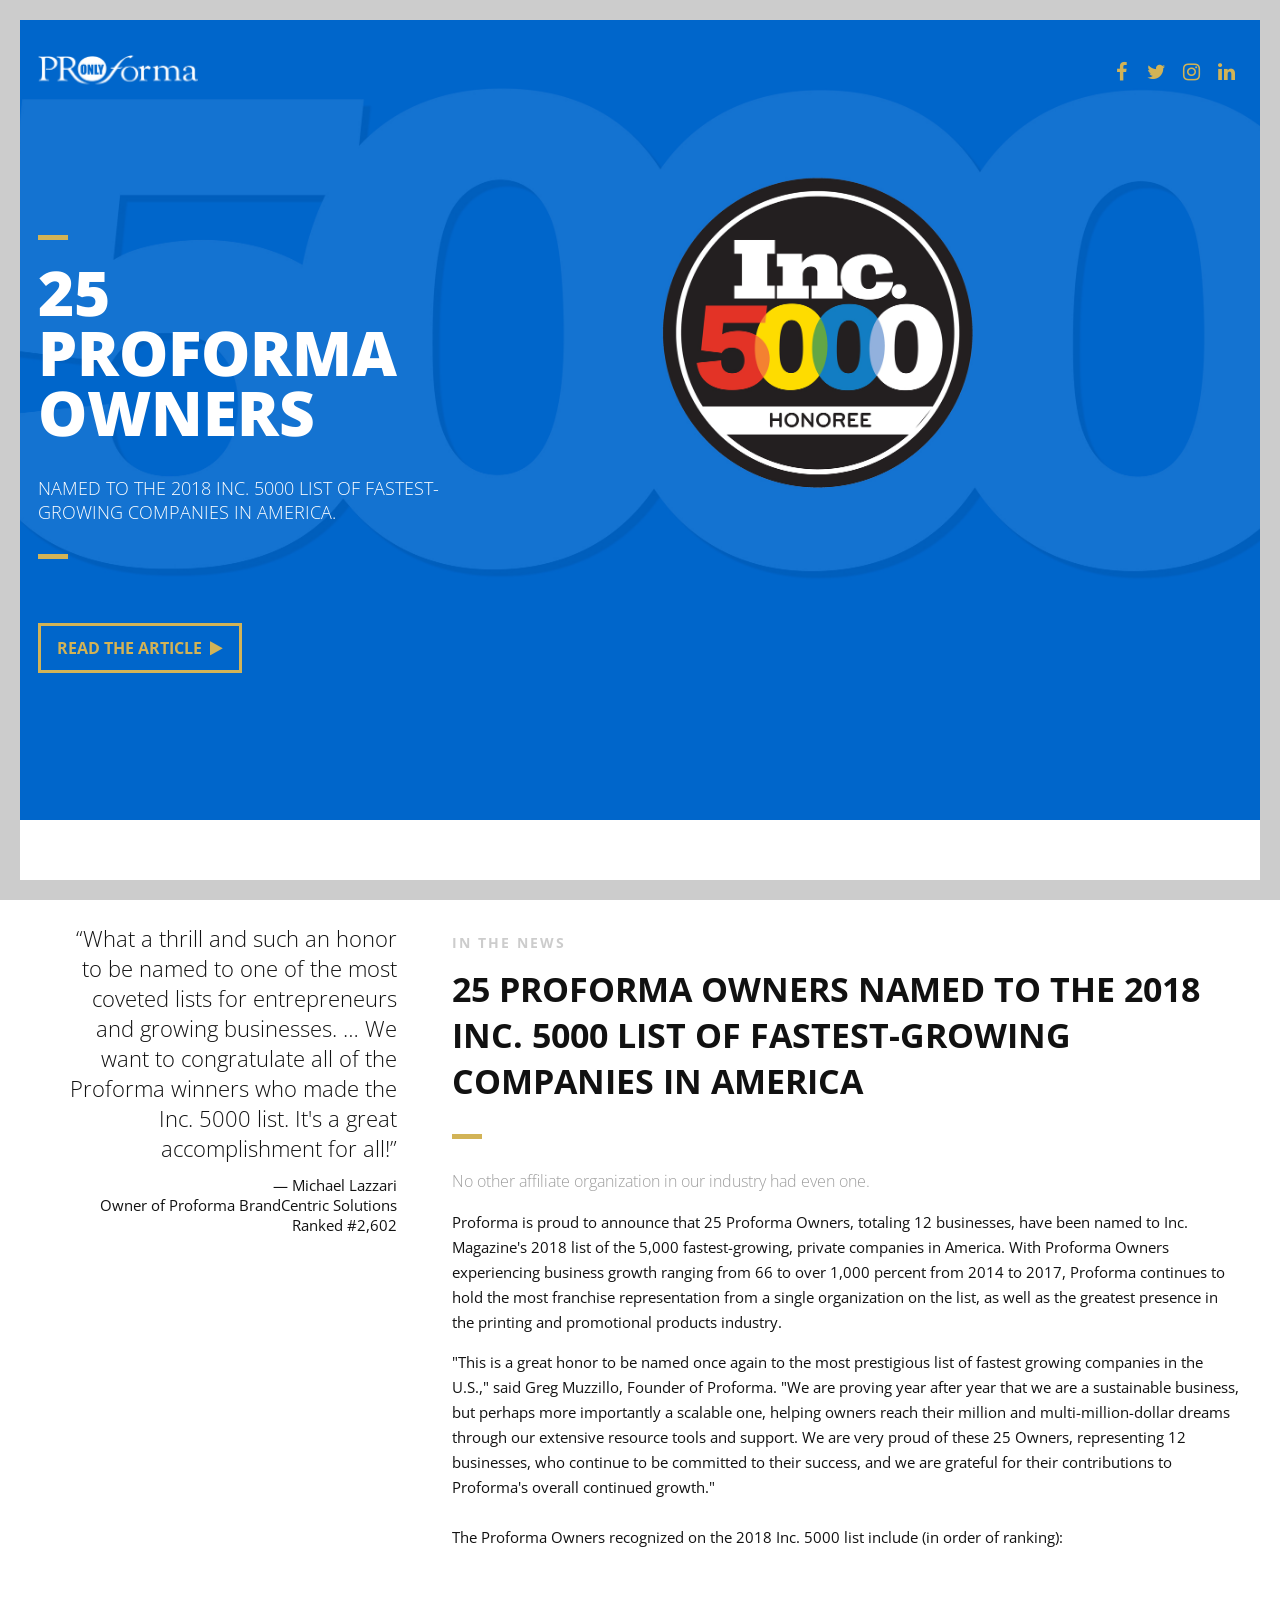
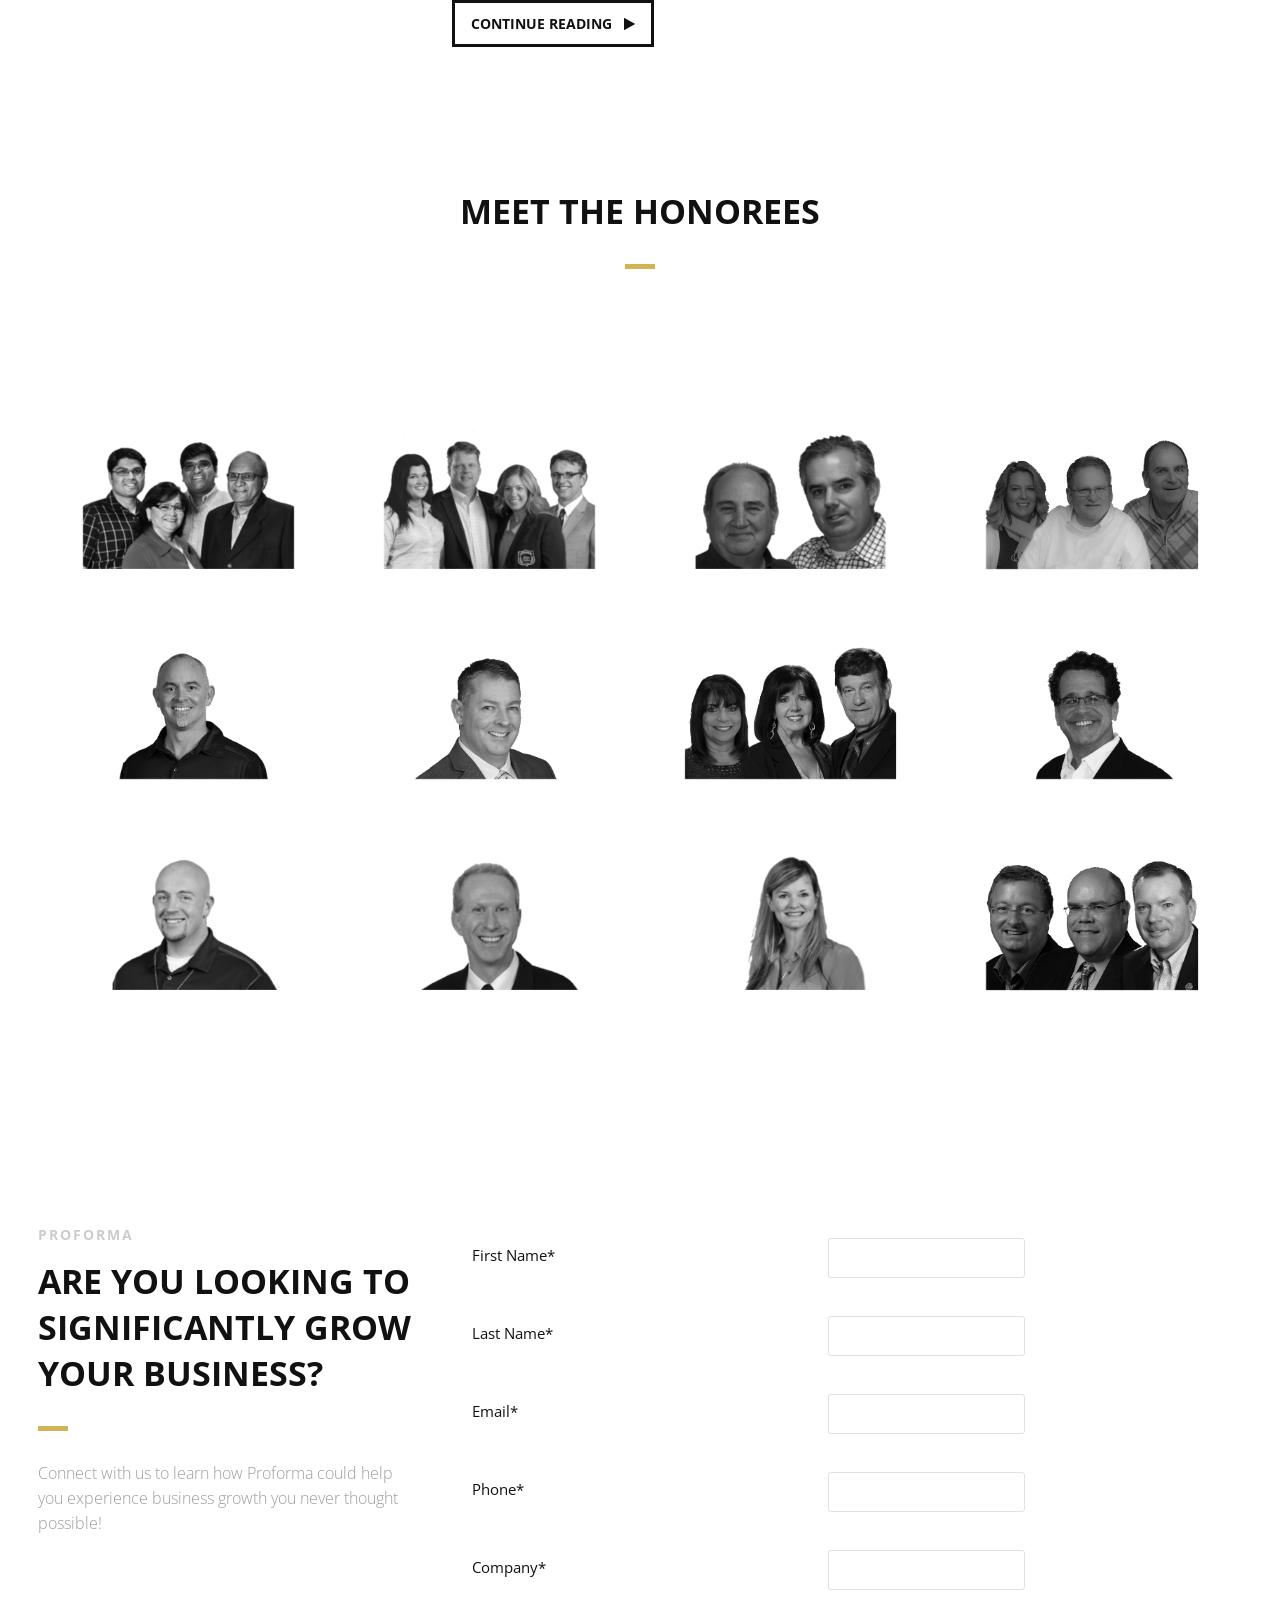
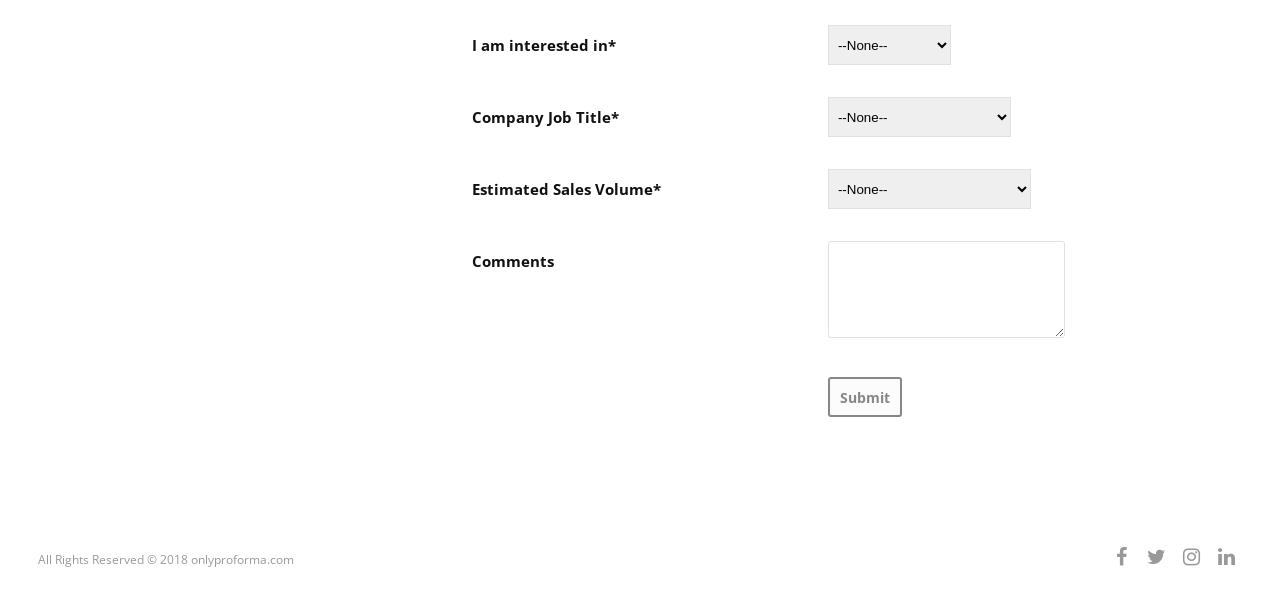
<file: SC/index.html>
<!DOCTYPE html>
<html>
   <head lang="en">
      <meta charset="UTF-8">
      <!--Page Title-->
      <title>INC. 5000 LIST OF FASTEST-GROWING COMPANIES</title>
      <!--Meta Keywords and Description-->
      <meta name="keywords" content="">
      <meta name="description" content="">
      <meta name="viewport" content="width=device-width, initial-scale=1.0, user-scalable=no"/>
      <!--Favicon-->
      <link rel="shortcut icon" href="images/favicon.ico" title="Favicon"/>
      <!-- Main CSS Files -->
      <link rel="stylesheet" href="css/style.css">
      <!-- Namari Color CSS -->
      <link rel="stylesheet" href="css/namari-color.css">
      <!--Icon Fonts - Font Awesome Icons-->
      <link rel="stylesheet" href="css/font-awesome.min.css">
      <!-- Animate CSS-->
      <link href="css/animate.css" rel="stylesheet" type="text/css">
      <!--Google Webfonts-->
      <link href='https://fonts.googleapis.com/css?family=Open+Sans:400,300,600,700,800' rel='stylesheet' type='text/css'>
	   <!--recaptcha code-->
    <script src="https://www.google.com/recaptcha/api.js"></script>
    <script>
       function timestamp() {
         var submitButton = document.getElementById("btnSubmit");
         var response = document.getElementById("g-recaptcha-response");

         if (response == null || response.value.trim() == "") {
           var elems = JSON.parse(document.getElementsByName("captcha_settings")[0].value);

           elems["ts"] = JSON.stringify(new Date().getTime());
           document.getElementsByName("captcha_settings")[0].value = JSON.stringify(elems);
         }

         if (submitButton != null) {
           submitButton.disabled = (response == null || response.value.trim() == "");
           if (submitButton.disabled) {
             submitButton.style.opacity = .5;
           } else {
             submitButton.style.opacity = 1;
           }
         }
       }
       setInterval(timestamp, 500);
    </script>
<!--recaptcha code ends-->
	   <!--google code-->	   
	    <script>
      (function(i,s,o,g,r,a,m){i["GoogleAnalyticsObject"]=r;i[r]=i[r]||function(){   (i[r].q=i[r].q||[]).push(arguments)},i[r].l=1*new Date();a=s.createElement(o),   m=s.getElementsByTagName(o)[0];a.async=1;a.src=g;m.parentNode.insertBefore(a,m)   })(window,document,"script","//www.google-analytics.com/analytics.js","ga");    ga("create", "UA-71039963-14", "auto");   ga("send", "pageview");
    </script>
 <!--end of google code-->   
    <!-- Facebook Pixel Code --> 
    <script> !function(f,b,e,v,n,t,s) {if(f.fbq)return;n=f.fbq=function(){n.callMethod? n.callMethod.apply(n,arguments):n.queue.push(arguments)}; if(!f._fbq)f._fbq=n;n.push=n;n.loaded=!0;n.version="2.0"; n.queue=[];t=b.createElement(e);t.async=!0; t.src=v;s=b.getElementsByTagName(e)[0]; s.parentNode.insertBefore(t,s)}(window,document,"script", "https://connect.facebook.net/en_US/fbevents.js"); fbq("init", "1491436847550387");  fbq("track", "PageView");</script>
    <noscript>
      <img height="1" width="1"  src="https://www.facebook.com/tr?id=1491436847550387&ev=PageView &noscript=1"/>
    </noscript>
    <!-- End Facebook Pixel Code --> 
   </head>
   <body>
      <!-- Preloader -->
      <div id="preloader">
         <div id="status" class="la-ball-triangle-path">
            <div></div>
            <div></div>
            <div></div>
         </div>
      </div>
      <!--End of Preloader-->
      <div class="page-border" data-wow-duration="0.7s" data-wow-delay="0.2s">
         <div class="top-border wow fadeInDown animated" style="visibility: visible; animation-name: fadeInDown;"></div>
         <div class="right-border wow fadeInRight animated" style="visibility: visible; animation-name: fadeInRight;"></div>
         <div class="bottom-border wow fadeInUp animated" style="visibility: visible; animation-name: fadeInUp;"></div>
         <div class="left-border wow fadeInLeft animated" style="visibility: visible; animation-name: fadeInLeft;"></div>
      </div>
      <div id="wrapper">
      <header id="banner" class="scrollto clearfix" data-enllax-ratio=".5">
         <div id="header" class="nav-collapse">
            <div class="row clearfix">
               <div class="col-1">
                  <!--Logo-->
                  <div id="logo">
                     <!--Logo that is shown on the banner-->
                  <a href="http://www.onlyproforma.com" target="_blank">  <img src="images/logo.png" id="banner-logo" alt="Landing Page"/></a>
                     <!--End of Banner Logo-->
                     <!--The Logo that is shown on the sticky Navigation Bar-->
                    <a href="http://www.onlyproforma.com" target="_blank"> <img src="images/logo-2.png" id="navigation-logo" alt="Landing Page"/></a>
					  
                     <!--End of Navigation Logo-->
                  </div>
                  <!--End of Logo-->
                  <aside>
                     <!--Social Icons in Header-->
                     <ul class="social-icons">
                        <li>
                           <a target="_blank" title="Facebook" href="https://www.facebook.com/ProformaSupportCenter/">
                           <i class="fa fa-facebook fa-1x" style="color: #d2b356;"></i><span>Facebook</span>
                           </a>
                        </li>
                        <li>
                           <a target="_blank" title="Twitter" href="https://twitter.com/proformapfg">
                           <i class="fa fa-twitter fa-1x " style="color: #d2b356;"></i><span>Twitter</span>
                           </a>
                        </li>
                        <li>
                           <a target="_blank" title="Instagram" href="https://www.instagram.com/proforma/?hl=en">
                           <i class="fa fa-instagram fa-1x" style="color: #d2b356;"></i><span>Instagram</span>
                           </a>
                        </li>
                        <li>
                           <a target="_blank" title="LinkedIn" href="https://www.linkedin.com/company/proforma/">
                           <i class="fa fa-linkedin fa-1x" style="color: #d2b356;"></i><span>LinkedIn</span>
                           </a>
                        </li>
                     </ul>
                     <!--End of Social Icons in Header-->
                  </aside>
               </div>
            </div>
         </div>
         <!--End of Header-->
         <!--Banner Content-->
         <div id="banner-content" class="row clearfix">
            <div class="col-38">
               <div class="section-heading">
                  <h1 style="color: #ffffff">25 PROFORMA OWNERS 
                  </h1>
                  <h2 style="color: #ffffff">NAMED TO THE 2018 INC. 5000 LIST OF FASTEST-GROWING COMPANIES IN AMERICA.
					  
				   </h2>
               </div>
               <!--Call to Action-->
               <a href="#services" class="button" >READ THE ARTICLE &nbsp;<i class="fa fa-play" aria-hidden="true"></i></a>
               <!--End Call to Action-->
            </div>
         </div>
         <!--End of Row-->
      </header>
      <!--Main Content Area-->
      <main id="content">
        
         <!--Content Section-->
         <div id="services" class="scrollto clearfix">
         <div class="row no-padding-bottom clearfix">
         <!--Content Left Side-->
         <div class="col-3">
         <!--User Testimonial-->
         <blockquote class="testimonial text-right bigtest">
         <q>What a thrill and such an honor to be named to one of the most coveted lists for entrepreneurs and growing businesses. … We want to congratulate all of the Proforma winners who made the Inc. 5000 list. It's a great accomplishment for all!</q>
         <footer>— Michael Lazzari<br>Owner of Proforma BrandCentric Solutions<br> Ranked #2,602</footer>
         </blockquote>
         <!-- End of Testimonial-->
         </div>
         <!--End Content Left Side-->
         <!--Content of the Right Side-->
         <div class="col-2-3">
         <div class="section-heading">
         <h3>IN THE NEWS</h3>
         <h2 class="section-title">25 PROFORMA OWNERS NAMED TO THE 2018 INC. 5000 LIST OF FASTEST-GROWING COMPANIES IN AMERICA</h2>
         <p class="section-subtitle">No other affiliate organization in our industry had even one.</p>
         </div>
         <p>
         Proforma is proud to announce that 25 Proforma Owners, totaling 12  businesses, have been named to Inc. Magazine's 2018 list of the 5,000 fastest-growing, private companies in America. With Proforma Owners experiencing business growth ranging from 66 to over 1,000 percent from 2014 to 2017, Proforma continues to hold the most franchise representation from a single organization on the list, as well as the greatest presence in the printing and promotional products industry.
         </p>
         <p>
         "This is a great honor to be named once again to the most prestigious list of fastest growing companies in the U.S.," said Greg Muzzillo, Founder of Proforma. "We are proving year after year that we are a sustainable business, but perhaps more importantly a scalable one, helping owners reach their million and multi-million-dollar dreams through our extensive resource tools and support. We are very proud of these 25 Owners, representing 12 businesses, who continue to be committed to their success, and we are grateful for their contributions to Proforma's overall continued growth."
         <br><br>
         The Proforma Owners recognized on the 2018 Inc. 5000 list include (in order of ranking):
         </p>
         <!-- Just replace the Video ID "UYJ5IjBRlW8" with the ID of your video on YouTube (Found within the URL) -->
         <a href="index2.html#services" class="button">
         CONTINUE READING &nbsp; <i class="fa fa-play" aria-hidden="true"></i>
         </a>
         </div>
         <!--End Content Right Side-->
         
         </div>
         </div>
         <!--End of Content Section-->
		  
		   <!--Clients-->
        <section id="clients" class="scrollto clearfix">
			 <div class="section-heading" align="center">
                    
                    <h2 class="section-title"><br><br>MEET THE HONOREES</h2>
                </div>
            <div class="row clearfix">

             

                <div class="col-1">

                    <a href="https://ideapress.proforma.com/" target="_blank" class="col-4">
                        <img src="images/company-images/company-logo3.png" alt="Company"/>
                        <div class="client-overlay"><span>#448<br>Proforma IdeaPress</span></div>
                    </a>
                    <a href="https://springboard.proforma.com/" target="_blank"class="col-4">
                        <img src="images/company-images/company-logo1.png" alt="Company"/>
                        <div class="client-overlay"><span>#626<br>Proforma Springboard Promotions</span></div>
                    </a>
                    <a href="https://thebrandingagency.espwebsite.com/" target="_blank" class="col-4">
                        <img src="images/company-images/company-logo6.png" alt="Company"/>
                        <div class="client-overlay"><span>#696<br>The Branding Agency Powered by Proforma</span></div>
                    </a>
                    <a href="https://mcsmarketing.proforma.com/" target="_blank" class="col-4">
                        <img src="images/company-images/company-logo10.png" alt="Company"/>
                        <div class="client-overlay"><span>#1,237<br>MCS Marketing powered by Proforma</span></div>
                    </a>
                    <a href="https://www.proformadurkee.com/" target="_blank" class="col-4">
                        <img src="images/company-images/company-logo7.png" alt="Company"/>
                        <div class="client-overlay"><span>#1,551<br>Proforma Durkee</span></div>
                    </a>
                    <a href="http://proformairvinegroup.com/" target="_blank" class="col-4">
                        <img src="images/company-images/company-logo2.png" alt="Company"/>
                        <div class="client-overlay"><span>#1,711<br>Proforma Irvine Group</span></div>
                    </a>
                    <a href="https://ads.proforma.com/" target="_blank" class="col-4">
                        <img src="images/company-images/company-logo5.png" alt="Company"/>
                        <div class="client-overlay"><span>#1,769<br>Proforma Angelini + Diamond Solutions</span></div>
                    </a>
                    <a href="https://logogram.proforma.com/" target="_blank" class="col-4">
                        <img src="images/company-images/company-logo4.png" alt="Company"/>
                        <div class="client-overlay"><span>#1,785<br> LogoGram</span></div>
                    </a>

                    <a href="https://3rddegree.proforma.com/" target="_blank" class="col-4">
                        <img src="images/company-images/company-logo8.png" alt="Company"/>
                        <div class="client-overlay"><span>#2,033<br> Proforma 3rd Degree Marketing</span></div>
                    </a>
 
					<a href="http://proformabcs.com/" target="_blank" class="col-4">
                        <img src="images/company-images/company-logo12.png" alt="Company"/>
                        <div class="client-overlay"><span>#2,602<br>Proforma BrandCentric Solutions</span></div>
                    </a>
					<a href="https://www.sms-theideabox.com/" target="_blank" class="col-4">
                        <img src="images/company-images/company-logo9.png" alt="Company"/>
                        <div class="client-overlay"><span>#3,101<br>The Idea Box ‒ Powered by Proforma</span></div>
                    </a>
					<a href="https://www.proformagraphicservices.com/"  target="_blank" class="col-4">
                        <img src="images/company-images/company-logo11.png" alt="Company"/>
                        <div class="client-overlay"><span>#4,719<br>Proforma Graphic Service</span></div>
                    </a>
                </div>

            </div>
        </section>
        <!--End of Clients-->
		  
		   <!--Introduction-->
         <section id="about" class="introduction scrollto">
            <div class="row clearfix">
               <div class="col-3">
                  <div class="section-heading">
                     <h3>PROFORMA</h3>
                     <h2 class="section-title">ARE YOU LOOKING TO SIGNIFICANTLY GROW YOUR BUSINESS? </h2>
                     <p class="section-subtitle">Connect with us to learn how Proforma could help you experience business growth you never thought possible!</p>
                  </div>
               </div>
               <div class="col-2-3">
                   <form action="https://webto.salesforce.com/servlet/servlet.WebToLead?encoding=UTF-8" method="POST">
                           <input type="hidden" name="captcha_settings" value='{"keyname":"reCaptcha","fallback":"true","orgId":"00Dj0000000IBan","ts":""}'>
                            <input type="hidden" name="oid" value="00Dj0000000IBan">
                            <input type="hidden" name="retURL" value="http://www.onlyproforma.com/inc5000/email/napco/index3.html#about">
                            <input id="lead_source" name="lead_source" type="hidden" value="Advertising - Digital">
                            <input id="00Nj0000009Mf1S" name="00Nj0000009Mf1S" type="hidden" value="INC5000-2018/Napco/SC" />
                            <input id="Campaign_ID" name="Campaign_ID" type="hidden" value="701f1000002JiXw">
                          <div width="100%" bgcolor="#d1d2d7">
                              
                                <div class="col-25"><label for="first_name">First Name*</label></div>
                                  <div class="col-75"><input id="first_name" maxlength="40" name="first_name" required="" size="20" type="text"></div>
                               
                               <div class="col-25">
								   <label for="last_name">Last Name*</label></div>
                                  <div class="col-75"><input id="last_name" maxlength="80" name="last_name" required="" size="20" type="text"></div>
                                  
                               <div class="col-25">
                                 <label for="email">Email*</label></div>
                                  <div class="col-75"><input id="email" maxlength="80" name="email" required="" size="20" type="text"></div>
                               
								<div class="col-25"><label for="phone">Phone*</label></div>
                                  <div class="col-75"><input id="phone" maxlength="40" name="phone" required="" size="20" type="text"></div>
                                
								<div class="col-25"><label for="company">Company*</label></div>
                                  <div class="col-75"><input id="company" maxlength="40" name="company" size="20" type="text" required></div><br>
							  
							 <div class="col-25"><strong>I am interested in*</strong></div> 
							   <div class="col-75"><select  id="00Nj0000008zMTh" name="00Nj0000008zMTh" title="I am interested in" required><option value="">--None--</option><option value="Owner Options">Owner Options</option>
<option value="Exit Strategies">Exit Strategies</option>
<option value="A Sales Career">A Sales Career</option>
<option value="Other">Other</option>
</select></div>
                               
								<div class="col-25"><strong>
									Company Job Title*</strong></div>
									 <div class="col-75"><select  id="00Nj0000009MgMv" name="Co_Job_Title__c" title="Co Job Title" required><option value="" >--None--</option>
									  <option value="CSR">CSR</option>
<option value="Founder">Founder</option>
<option value="Inside Accounts Manager">Inside Accounts Manager</option>
<option value="Other">Other</option>
<option value="Owner">Owner</option>
<option value="President">President</option>
<option value="Sales Mgr">Sales Mgr</option>
<option value="Sales Rep">Sales Rep</option>
<option value="VP">VP</option>
<option value="VP of Sales">VP of Sales</option>
										 </select></div>
                                <div class="col-25">
									  <strong>Estimated Sales Volume*</strong>
                                    </div>
                                 <div class="col-75">
                                   <select  id="00Nf100000Coulc" name="00Nf100000Coulc" title="Sales Volume Range (Individual)"  style="width:203px;" required >
                                        <option value="">--None--</option><option value="Unknown">I do not have experience</option>
<option value="Below $100k">Below $100k</option>
<option value="$100k - $249k">$100k - $249k</option>
<option value="$250k - $499k">$250k - $499k</option>
<option value="$500k - $999k">$500k - $999k</option>
<option value="$1 million - $2.49 million">$1 million - $2.49 million</option>
<option value="$2.5 million - $4.99 million">$2.5 million - $4.99 million</option>
<option value="$5 million - $9.99 million">$5 million - $9.99 million</option>
<option value="$10 million - $50 million">$10 million - $50 million</option>
<option value="over $50 million">over $50 million</option>
</select>

                                    
                                  </div>
                                  
<div>
<div class="col-25"><strong>Comments</strong></div>
<div class="col-75"><textarea id="00Nj0000008zMVi" cols="25" name="00Nj0000008zMVi" rows="5" wrap="soft"></textarea></div>
</div>
                                  
<div>
<div class="col-25">
<div class="g-recaptcha" data-sitekey="6LdUxR0UAAAAALgTRf1HRqjH07E5qaaIbbQ9VqQ-"></div>
</div>
 </div>                                 

<div class="col-75">
<input id="clicksource" name="source" type="hidden" value="OnlyProformaWeb">
<input id="btnSubmit" type="submit" value="Submit" style="margin-right: 35px;"> </div>              
                               
                          </form>
                  </div>
               </div>
         </section>
         <!--End of Introduction-->
			 
			 
      </main>
      <!--End Main Content Area-->
      <!--Footer-->
      <footer id="landing-footer" class="clearfix">
      <div class="row clearfix">
      <p id="copyright" class="col-2">All Rights Reserved © 2018 <a href="https://www.onlyproforma.com">onlyproforma.com</a></p>
      <!--Social Icons in Footer-->
      <ul class="col-2 social-icons">
      <li>
      <a target="_blank" title="Facebook" href="https://www.facebook.com/ProformaSupportCenter/">
      <i class="fa fa-facebook fa-1x"></i><span>Facebook</span>
      </a>
      </li>
      <li>
      <a target="_blank" title="Twitter" href="https://twitter.com/proformapfg">
      <i class="fa fa-twitter fa-1x"></i><span>Twitter</span>
      </a>
      </li>
      <li>
      <a target="_blank" title="Instagram" href="https://www.instagram.com/proforma/?hl=en">
      <i class="fa fa-instagram fa-1x"></i><span>Instagram</span>
      </a>
      </li>
      <li>
      <a target="_blank" title="LinkedIn" href="https://www.linkedin.com/company/proforma/">
      <i class="fa fa-linkedin fa-1x"></i><span>LinkedIn</span>
      </a>
      </li>
      </ul>
      <!--End of Social Icons in Footer-->
      </div>
      </footer>
      <!--End of Footer-->
      </div>
      <!-- Include JavaScript resources -->
      <script src="js/jquery.1.8.3.min.js"></script>
      <script src="js/wow.min.js"></script>
      <script src="js/featherlight.min.js"></script>
      <script src="js/featherlight.gallery.min.js"></script>
      <script src="js/jquery.enllax.min.js"></script>
      <script src="js/jquery.scrollUp.min.js"></script>
      <script src="js/jquery.easing.min.js"></script>
      <script src="js/jquery.stickyNavbar.min.js"></script>
      <script src="js/jquery.waypoints.min.js"></script>
      <script src="js/images-loaded.min.js"></script>
      <script src="js/lightbox.min.js"></script>
      <script src="js/site.js"></script>
   </body>
</html>
</file>
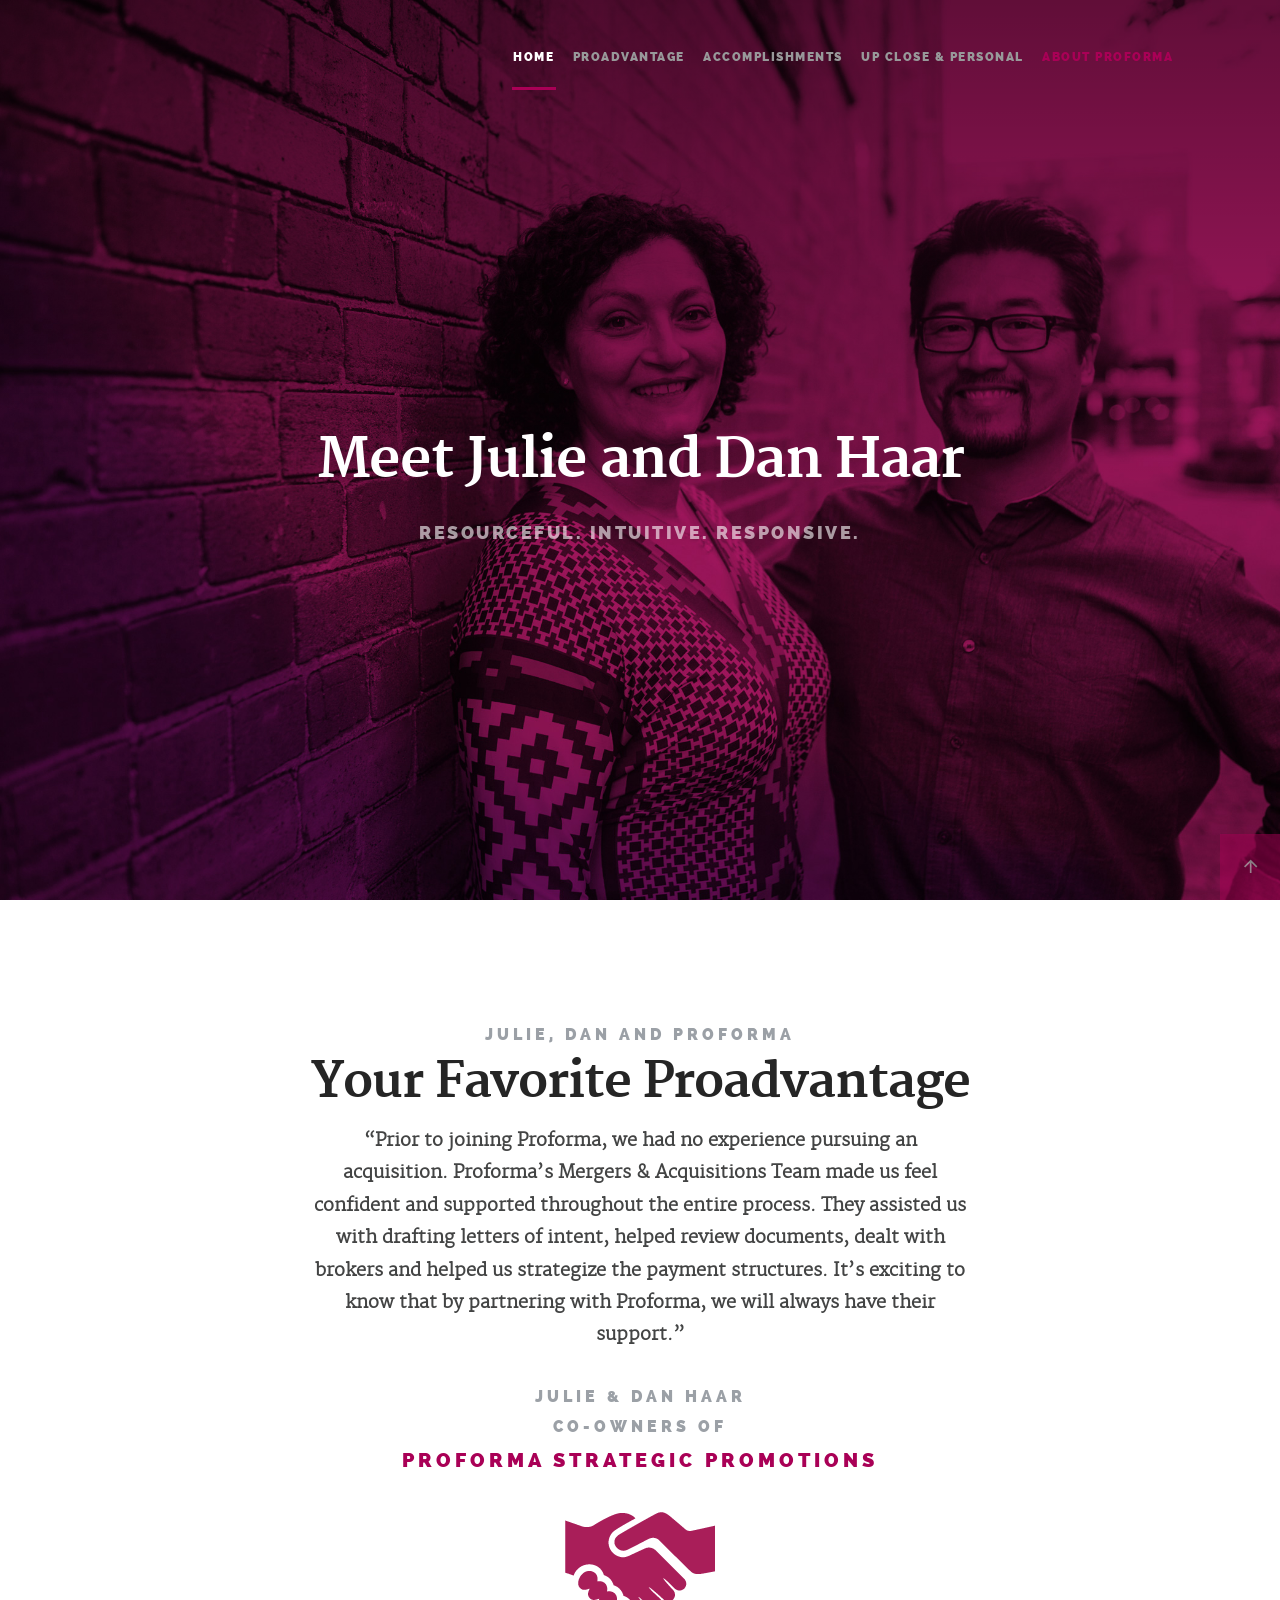
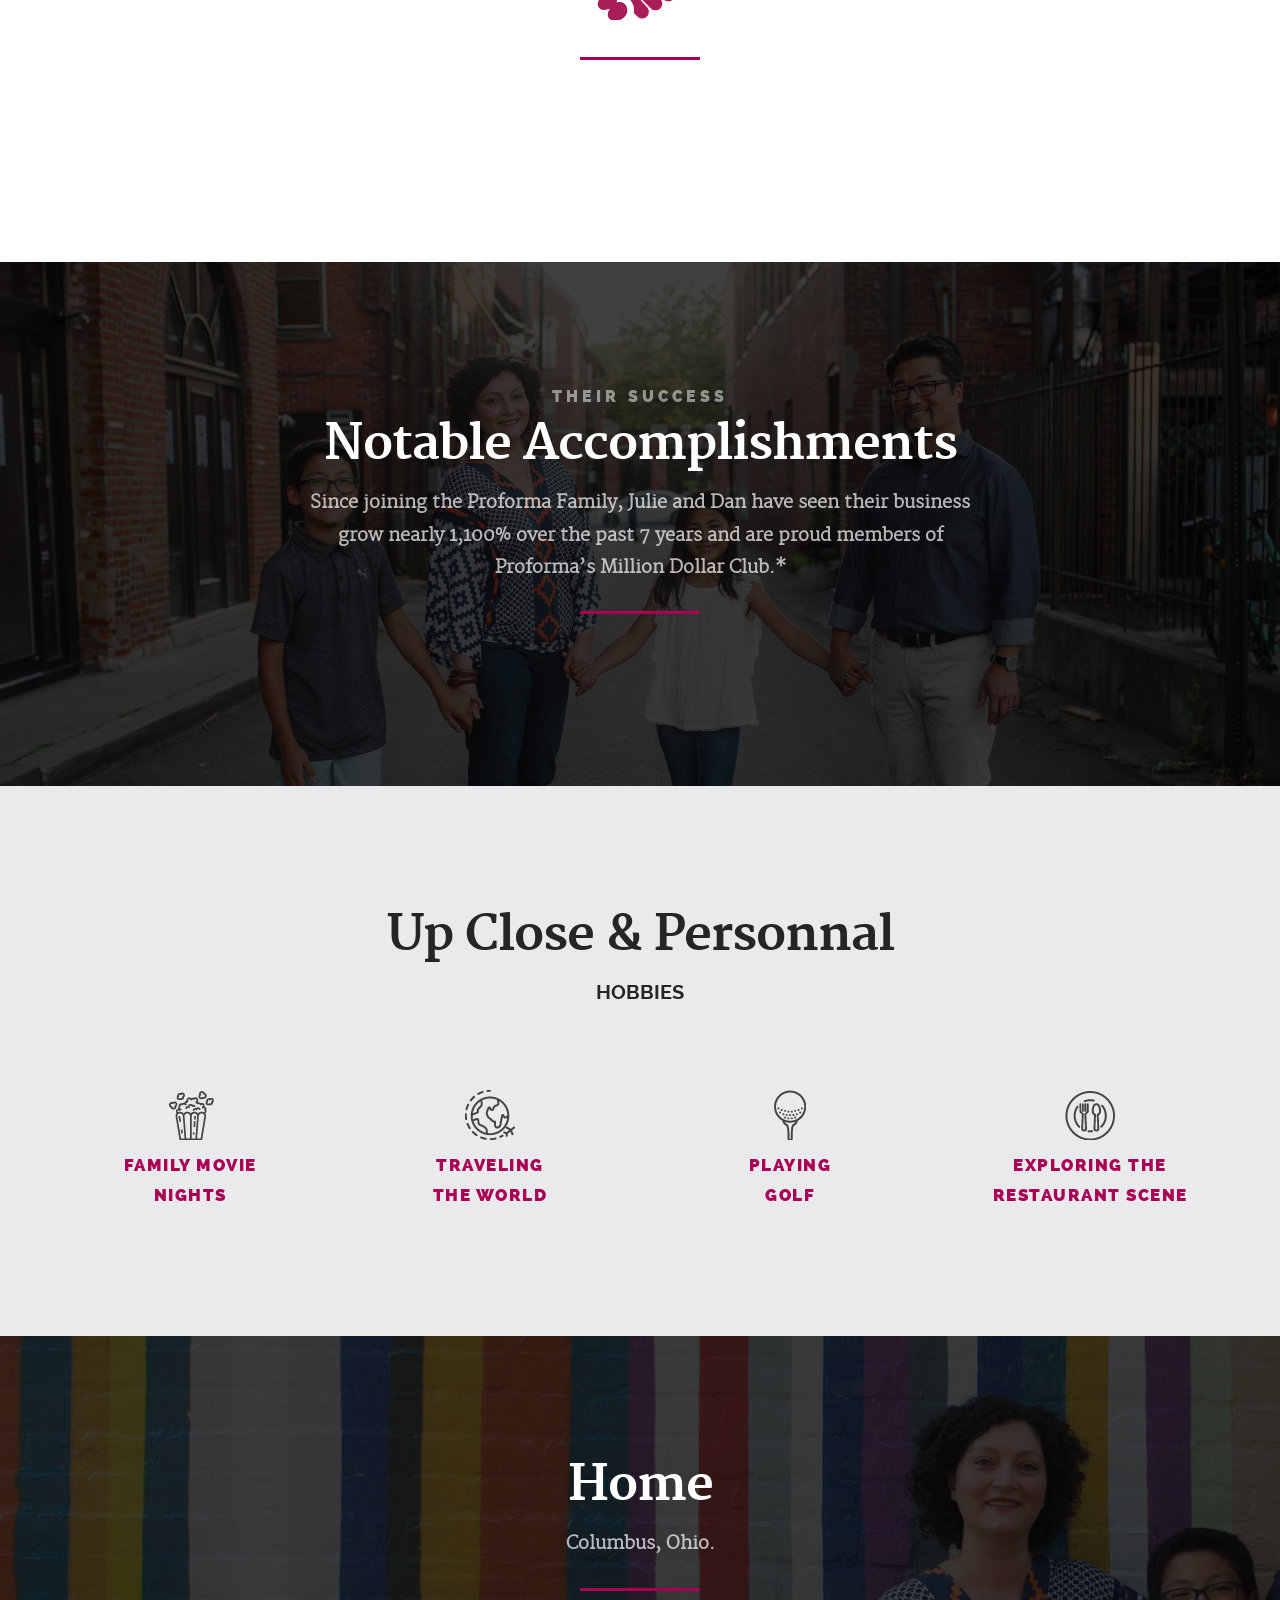
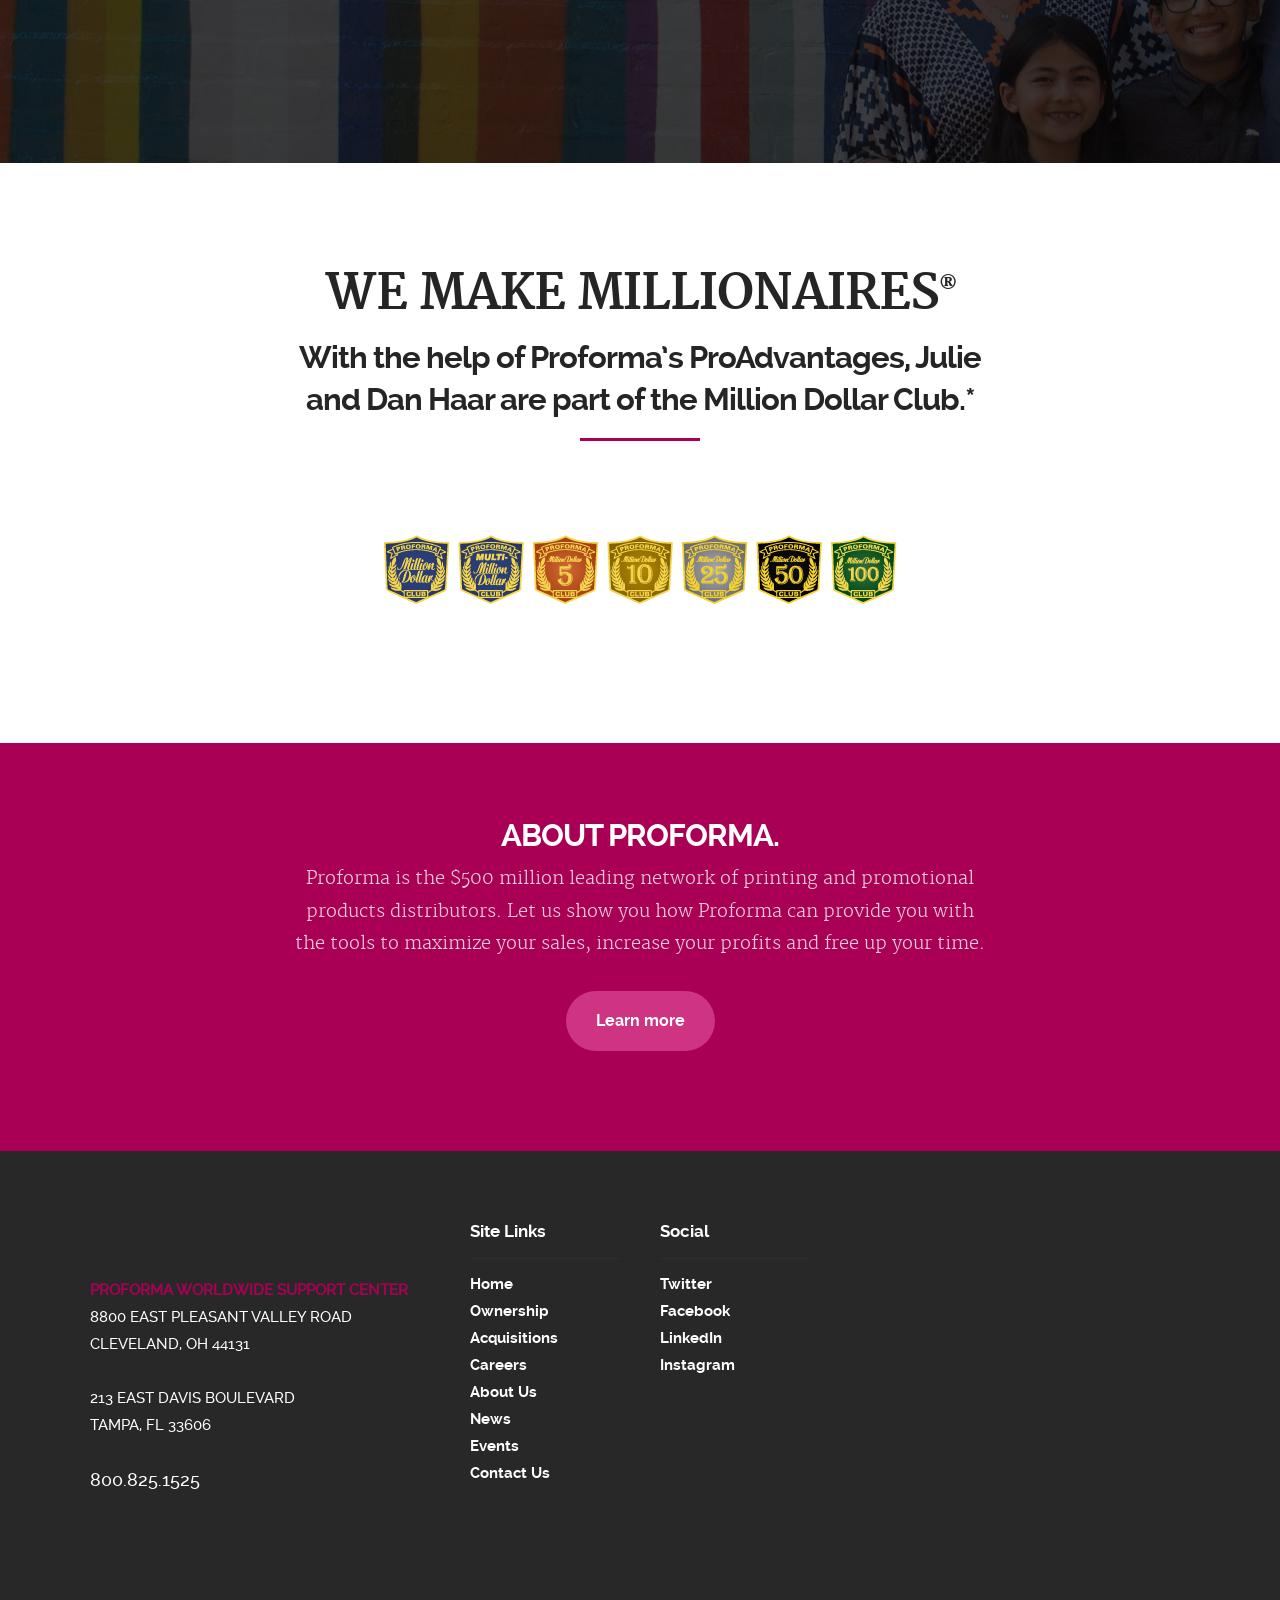
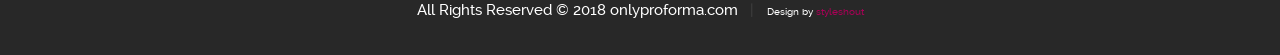
<file: wmm-haar/index.html>
<!DOCTYPE html>
<!--[if IE 8 ]><html class="no-js oldie ie8" lang="en"> <![endif]-->
<!--[if IE 9 ]><html class="no-js oldie ie9" lang="en"> <![endif]-->
<!--[if (gte IE 9)|!(IE)]><!--><html class="no-js" lang="en"> <!--<![endif]-->
<head>

   <!--- basic page needs
   ================================================== -->
   <meta charset="utf-8">
	<title>Meet Julie & Dan</title>
	<meta name="description" content="">  
	<meta name="author" content="">

   <!-- mobile specific metas
   ================================================== -->
	<meta name="viewport" content="width=device-width, initial-scale=1, maximum-scale=1">

 	<!-- CSS
   ================================================== -->
   <link rel="stylesheet" href="css/base.css">  
   <link rel="stylesheet" href="css/main.css">
   <link rel="stylesheet" href="css/vendor.css">     

   <!-- script
   ================================================== -->
	<script src="js/modernizr.js"></script>

   <!-- favicons
	================================================== -->
	<link rel="icon" type="image/png" href="favicon.png">

</head>

<body id="top">

	<!-- header 
   ================================================== -->
   <header>

   	<div class="row">

   		<div class="logo">
	         <a href="http://onlyproforma.com/">Proforma</a>
	      </div>

	   	<nav id="main-nav-wrap">
				<ul class="main-navigation">
					<li class="current"><a class="smoothscroll"  href="#intro" title="">Home</a></li>
					<li><a class="smoothscroll"  href="#process" title="">Proadvantage</a></li>
					<li><a class="smoothscroll"  href="#features" title="">Accomplishments</a></li>
					<li><a class="smoothscroll"  href="#pricing" title="">Up Close & Personal</a></li>
										
					<li> <a class="smoothscroll" style="color:#a90056" href="#testimonials" title="">About Proforma</a></li>					
				</ul>
			</nav>

			<a class="menu-toggle" href="#"><span>Menu</span></a>
   		
   	</div>   	
   	
   </header> <!-- /header -->

	<!-- intro section
   ================================================== -->
   <section id="intro">

   	<div class="shadow-overlay"></div>

   	<div class="intro-content">
   		<div class="row">

   			<div class="col-twelve">

	   			

	   			<br>
	   			<h1><br>Meet Julie and Dan Haar</h1>
				<h5>Resourceful. Intuitive. Responsive.
</h5>

	   			

	   		</div>  
   			
   		</div>   		 		
   	</div> 

   	<!-- Modal Popup
	   ========================================================= -->

      <div id="video-popup" class="popup-modal mfp-hide">

		   <div class="fluid-video-wrapper">
            <iframe src="http://player.vimeo.com/video/14592941?title=0&amp;byline=0&amp;portrait=0&amp;color=faec09" width="500" height="281" frameborder="0" webkitallowfullscreen mozallowfullscreen allowfullscreen></iframe> 
         </div>		     

         <a class="close-popup">Close</a>         

	   </div> <!-- /video-popup -->  	 	

   </section> <!-- /intro -->


   <!-- Process Section
   ================================================== -->
   <section id="process">  

   	<div class="row section-intro">
   		<div class="col-twelve with-bottom-line">

   			<h5>Julie, Dan and Proforma</h5>
   			<h1>Your Favorite Proadvantage</h1>

   			<p class="lead">“Prior to joining Proforma, we had no experience pursuing an acquisition. Proforma’s Mergers & Acquisitions Team made us feel confident and supported throughout the entire process. They assisted us with drafting letters of intent, helped review documents, dealt with brokers and helped us strategize the payment structures. It’s exciting to know that by partnering with Proforma, we will always have their support.”</p>
			<h5>Julie & Dan Haar<br>
Co-Owners of <br><a href="https://strategicpromotions.proforma.com/" style="color: #a90056; font-size: 20px">Proforma Strategic Promotions</a></h5>
			<br>
			
			<div class="row flex-container">
		  <img src="images/M&A.png" alt="MDC Crests">
    
               <br>
        
      </div>
 <br>
   		</div>   
		
		
   	</div>

   	   
	</section>

   <!-- features Section
   ================================================== -->
	<section id="features">

		<div class="row section-intro">
   		<div class="col-twelve with-bottom-line">

   			<h5>Their Success</h5>
   			<h1>Notable Accomplishments</h1>

   			<p class="lead">Since joining the Proforma Family, Julie and Dan have seen their business grow nearly 1,100% over the past 7 years and are proud members of Proforma’s Million Dollar Club.*
</p>

   		</div>   		
   	</div>
		
			

   
		
	</section> <!-- /features -->
	

	<!-- pricing
   ================================================== -->

   <section id="pricing">

   	<div class="row section-intro">
   		<div class="col-twelve">

   			
   			<h1>Up Close & Personnal</h1>

<h3>HOBBIES</h3>
   		</div>  
		<div class="col-twelve">

   			
   			

   			

   		</div> 
   	</div>
	   
	  

   	<div class="row features-content">

   		<div class="features-list block-1-4 block-s-1-2 block-tab-full group">

	      	<div class="bgrid feature">	

	      		
		  <img src="images/popcorn.png" alt="Movies">
    
                     
                

	            <div class="service-content">	

	            	 <h3 class="h05">Family Movie<br> Nights</h3>

		           
	         		
	         	</div> 	         	 

				</div> <!-- /bgrid -->

				<div class="bgrid feature">	

					 <img src="images/world.png" alt="Travel">                          

	            <div class="service-content">	
	            	<h3 class="h05">Traveling<br>the world</h3>  

		           

	         		
	            </div>	                          

			   </div> <!-- /bgrid -->

			   <div class="bgrid feature">

			   	 <img src="images/golf.png" alt="Golf">		            

	            <div class="service-content">
	            	<h3 class="h05">playing <br>Golf</h3>

		           

	        			
				   </div> 	            	               

			   </div>  <!-- /bgrid -->

			   <div class="bgrid feature">

			   	        <img src="images/dish.png" alt="Restaurant Scene">	              

	            <div class="service-content">
	            	<h3 class="h05">Exploring the <br>restaurant scene</h3>

		         

	         		
	            </div>           

			   </div>                

			   </div> <!-- /bgrid -->

	      </div> <!-- features-list -->

   </section> <!-- /pricing --> 
	
	 <!-- faq
   ================================================== -->
   <section id="faq">
	  

   <div class="row section-intro">
   		<div class="col-twelve with-bottom-line">

   			
   			<h1 style="color: white">Home</h1>

   			<p class="lead">Columbus, Ohio.
</p>

   		</div>   		
   	</div>
		
			


   		
   	 
	</section>

 <!-- Testimonials Section
   ================================================== -->
   <section id="testimonials">

   	<div class="row section-intro">
   		<div class="col-twelve">
			

   			
   			<h1>WE MAKE MILLIONAIRES<sup><span style="font-size: 18px">&#174;</span></sup></h1>

   		</div>  
   			<h2 class="h01">With the help of Proforma’s ProAdvantages, Julie and Dan Haar are part of the Million Dollar Club.*</h2>
   		   		
   	</div>   	

      <div class="row flex-container">
		  <img src="images/MDU-accolades-color.png" alt="MDC Crests">
    
               
        
      </div> <!-- /flex-container -->

   </section> <!-- /testimonials -->
   

   <!-- cta
   ================================================== -->
   <section id="cta">

   	<div class="row cta-content">

   		<div class="col-twelve">

   			<h1 class="h01">ABOUT PROFORMA.</h1>

   			<p class="lead">Proforma is the $500 million leading network of printing and promotional products distributors. Let us show you how Proforma can provide you with the tools to maximize your sales, increase your profits and free up your time.</p>

   			<ul class="stores">
   				
   				<li class="play-store">
   					<a href="http://onlyproforma.com/" class="button round large" title="Learn more about Proforma">
   						Learn more</a>
   					</li>
   				
		</ul>

   		</div>

   	</div> <!-- /cta-content -->

   </section> <!-- /cta -->


   <!-- footer
   ================================================== -->
   <footer>

   	<div class="footer-main">

   		<div class="row">  

	      	<div class="col-four tab-full mob-full footer-info">            

	            <div class="footer-logo"></div>

	            <p>
		        	

<span style="color: #a90056; font-weight: bold;">PROFORMA WORLDWIDE SUPPORT CENTER</span><br>

8800 EAST PLEASANT VALLEY ROAD<br>
CLEVELAND, OH 44131<br><br>

213 EAST DAVIS BOULEVARD<br>
TAMPA, FL  33606<br><br>

					<span style="font-size: 18px">800.825.1525</span>

        	  </p>

	      </div> <!-- /footer-info -->

	      	<div class="col-two tab-1-3 mob-1-2 site-links">

	      		<h4>Site Links</h4>

	      		<ul>
	      			<li><a href="http://onlyproforma.com/">Home</a></li>
						<li><a href="http://onlyproforma.com/OWNERSHIP.aspx">Ownership</a></li>
						<li><a href="http://onlyproforma.com/ACQUISITIONS.aspx">Acquisitions</a></li>
						<li><a href="http://onlyproforma.com/CAREERS.aspx">Careers</a></li>
						<li><a href="http://onlyproforma.com/ABOUT-US.aspx">About Us</a></li>
					<li><a href="http://onlyproforma.com/News.aspx">News</a></li>
					<li><a href="http://onlyproforma.com/events-html.aspx">Events</a></li>
					<li><a href="http://onlyproforma.com/CONTACT-US.aspx">Contact Us</a></li>
					</ul>

	      	</div> <!-- /site-links -->  

	      	<div class="col-two tab-1-3 mob-1-2 social-links">

	      		<h4>Social</h4>

	      		<ul>
	      			<li><a href="https://twitter.com/proformapfg">Twitter</a></li>
						<li><a href="https://www.facebook.com/ProformaSupportCenter/">Facebook</a></li>
						<li><a href="https://www.linkedin.com/company/proforma/">LinkedIn</a></li>
						<li><a href="https://www.instagram.com/proforma/?hl=en">Instagram</a></li>
					</ul>
	      	           	
	      	</div> <!-- /social --> 

	      	<div class="col-four tab-1-3 mob-full footer-subscribe">

	      		

	      		</div>	      		
	      	           	
	      	</div> <!-- /subscribe -->         

	      </div> <!-- /row -->

   	


      <div class="footer-bottom">

      	<div class="row">

      		<div class="col-twelve">
	      		<div class="copyright">
		         	<span>All Rights Reserved © 2018 onlyproforma.com</span> 
		         	<span style="font-size: 10px">Design by <a href="http://www.styleshout.com/" target="_blank">styleshout</a></span>		         	
		         </div>

		         <div id="go-top" style="display: block;">
		            <a class="smoothscroll" title="Back to Top" href="#top"><i class="icon ion-android-arrow-up"></i></a>
		         </div>         
	      	</div>

      	</div> <!-- /footer-bottom -->     	

      </div>

   </footer>   

   <div id="preloader"> 
    	<div id="loader"></div>
   </div> 

   <!-- Java Script
   ================================================== --> 
   <script src="js/jquery-1.11.3.min.js"></script>
   <script src="js/jquery-migrate-1.2.1.min.js"></script>
   <script src="js/plugins.js"></script>
   <script src="js/main.js"></script>

</body>

</html>
</file>
<file: SC/css/style.css>
/* Namari Landing Page v.1.1.0 Style Index - a free landing page by shapingrain.com

1. Default and Reset styles
- 1.1 Input Elements
2. Global elements
- 2.1 Header
- 2.2 Logo
- 2.3 Buttons
- 2.4 Navigation
- 2.5 Social Elements
- 2.6 Images
3. Fonts and Headings
4. Banner
- 4.1 SignUp Form
5. Content Elements
- 5.1 Icons
- 5.2 Parallax Elements
- 5.3 Divider
6. Landing Page Sections
- 6.1 Features
- 6.2 Testimonials
- 6.3 Gallery
- 6.4 Video
- 6.5 Clients
- 6.6 Pricing Table
7. Footer


/*------------------------------------------------------------------------------------------*/
/* 1. Defaults & Reset of specific styles across browsers */
/*------------------------------------------------------------------------------------------*/

*, *:before, *:after {
    -webkit-box-sizing: border-box;
    -moz-box-sizing: border-box;
    box-sizing: border-box;
}

body, div, dl, dt, dd, ul, ol, li, h1, h2, h3, h4, h5, h6, pre, form, blockquote, th, td {
    margin: 0;
    padding: 0;
    direction: ltr;
}

body {
    margin: 0;
    padding: 0;
    -webkit-font-smoothing: antialiased;
    overflow-x: hidden;
}

p {
    line-height: 25px;
}

.row img {
    height: auto;
    max-width: 100%;
}

a {
    text-decoration: none;
    line-height: inherit;
    -webkit-transition: opacity 0.3s ease-out;
    -moz-transition: opacity 0.3s ease-out;
    -o-transition: opacity 0.3s ease-out;
    transition: opacity 0.3s ease-out;
}

iframe {
    border: 0 !important;
}

.parallax-window {
    min-height: 400px;
    background: transparent;
}

figure {
    margin: 0;
}

/* Page Border */

.page-border {
    position: fixed;
    z-index: 999999;
    pointer-events: none;
}

.page-border .bottom-border, .page-border .left-border, .page-border .right-border, .page-border .top-border {
    background: #f3f3ef;
    position: fixed;
    z-index: 9999;
}

.page-border > .top-border, .page-border > .right-border, .page-border > .bottom-border, .page-border > .left-border {
    padding: 11px;
    background: #ccc;
}

.page-border .bottom-border, .page-border .top-border {
    width: 100%;
    padding: 10px;
    left: 0;
}

.page-border .left-border, .page-border .right-border {
    padding: 10px;
    height: 100%;
    top: 0;
}

.page-border .top-border {
    top: 0;
}

.page-border .right-border {
    right: 0;
}

.page-border .bottom-border {
    bottom: 0;
}

.page-border .left-border {
    left: 0;
}

#wrapper {
    margin:0 15px;
    padding: 15px 0;
    position: relative;
}


/* --------- 1.1 Input Elements ---------- */

input, textarea {
    border: 1px solid #e1e1e1;
    padding: 10px;
    -webkit-transition: all .3s linear;
    -moz-transition: all .3s linear;
    transition: all .3s linear;
    border-radius: 3px;
}

input {
    height: 40px;
    margin: 3px 0;
    outline: none;
    line-height: normal;
    font-size: 14px;
}

input[type="submit"] {
    cursor: pointer;
    border-style: solid;
    border-width: 2px;
    padding-top: 0;
    padding-bottom: 0;
}

select {
    border: 1px solid #e1e1e1;
    height: 40px;
    padding: 5px;
}

input:focus, textarea:focus {
    box-shadow: inset 0 1px 3px rgba(0, 0, 0, 0.1);
}

*:focus {
    outline: none;
}

/*------------------------------------------------------------------------------------------*/
/* 2. Layout Elements */
/*------------------------------------------------------------------------------------------*/

section {
    clear: both;
    overflow: hidden;
}

/* Rows and Columns */

.row {
    max-width: 1245px;
    margin: 0 auto;
    padding: 75px 0;
    position: relative;
}

.no-padding-bottom .row, .no-padding-bottom div, .no-padding-bottom.row {
    padding-bottom: 0;
}

.no-padding-top.row, .no-padding-top div {
    padding-top: 0;
}

.big-padding-top {
    padding-top: 75px !important;
}

.big-padding-bottom {
    padding-bottom: 85px !important;
}

/* Targets all elements */

[class*='col-'] {
    float: left;
    padding: 20px;
}

#clients .col-2-3 [class*='col-'] {
    padding: 0;
}

/* Clearfix */

.clearfix:after {
    content: "";
    display: table;
    clear: both;
}

/* Main Widths */

.col-1 {
    width: 100%;
}

.col-2 {
    width: 50%;
}

.col-3 {
    width: 33.33%;
}

.col-4 {
    width: 25%;
}

.col-5 {
    width: 20%;
}

.col-6 {
    width: 16.6666666667%;
}

.col-7 {
    width: 14.2857142857%;
}

.col-8 {
    width: 12.5%;
}

.col-9 {
    width: 11.1111111111%;
}

.col-10 {
    width: 10%;
}

.col-11 {
    width: 9.09090909091%;
}

.col-12 {
    width: 8.33%;
}

.col-2-3 {
    width: 66.66%;
}

.col-3-4 {
    width: 75%;
}

.col-9-10 {
    width: 90%;
}

/* Golden Ratio */
.col-61 {
    width: 61.8%;
}

.col-38 {
    width: 38.2%;
}

/* --------- 2.1 Header --------- */

#header {
    height: 71px !important;
    overflow: visible;
    z-index: 9999;
    width: 100%;
    position: absolute !important;
}

#header .row {
    padding: 0;
}

#header aside {
    text-align: right;
}

#header ul {
    text-align: center;
}

#header li {
    display: inline-block;
    list-style: none;
    margin: 0;
}

/* --------- 2.2 Logo ---------- */

#logo {
    float: left;
    height: 71px;
    line-height: 66px;
    margin-right: 15px;
}

#logo h1, #logo h2 {
    display: inline-block;
}

#banner #logo h1 {
    font-size: 28px;
    margin-right: 10px;
    font-weight: 900;
    padding: 0;
}

#logo h2 {
    font-size: 18px;
    padding: 0;
}

#logo img {
    max-height: 32px;
    vertical-align: middle;
    margin-right: 15px;
}

#navigation-logo {
    display: none;
}

.nav-solid #logo #banner-logo {
    display: none;
}

.nav-solid #logo #navigation-logo {
    display: inline-block;
}

/* --------- 2.3 Buttons ---------- */

.call-to-action {
    padding: 35px 0 35px 0;
}

/*Style*/


         .col-25 {
         float: left;
         width: 45%;
          margin-top: 10px
         }
         .col-75 {
         float: left;
         width: 55%;
         margin-top: -6x;
		margin-bottom: -8px;
         }
         /* Responsive layout - when the screen is less than 600px wide, make the two columns stack on top of each other instead of next to each other */
         @media (max-width : 663px ){
         .col-25, .col-75, input[type=submit] {
         width: 100%;
         margin-top: 0;
         }
         }
      

.button {
    font-size: 16px;
    margin: 35px 0;
    padding: 11px 16px;
    -webkit-transition: all .3s linear;
    -moz-transition: all .3s linear;
    transition: all .3s linear;
    display: inline-block;
    border-width: 3px;
    border-style: solid;
}

/* Play Button */

#video-section {
    position:relative;
}

.play-video {
    height:110px;
    position:absolute;
    top:50%;
    margin-top:-110px;
    width:100%;
}

.play-icon {
    display: inline-block;
    font-size: 0px;
    cursor: pointer;
    margin: 45px auto;
    width: 110px;
    height: 110px;
    border-radius: 50%;
    text-align: center;
    position: relative;
    z-index: 1;
}

.play-icon:after {
    pointer-events: none;
    position: absolute;
    width: 100%;
    height: 100%;
    border-radius: 50%;
    content: '';
    -webkit-box-sizing: content-box;
    -moz-box-sizing: content-box;
    box-sizing: content-box;
}

.play-icon:before {
    font-family: 'fontawesome';
    content: '\f144';
    speak: none;
    font-size: 74px;
    line-height: 110px;
    font-style: normal;
    font-weight: normal;
    font-variant: normal;
    text-transform: none;
    display: block;
    -webkit-font-smoothing: antialiased;
    color:#fff;
}

.play-video .play-icon {
    background: rgba(255, 255, 255, 0.5);
    -webkit-transition: -webkit-transform ease-out 0.3s, background 0.4s;
    -moz-transition: -moz-transform ease-out 0.3s, background 0.4s;
    transition: transform ease-out 0.3s, background 0.4s;
}

.play-video .play-icon:after {
    top: 0;
    left: 0;
    padding: 0;
    z-index: -1;
    box-shadow: 0 0 0 2px rgba(255, 255, 255, 0.1);
    opacity: 0;
    -webkit-transform: scale(0.9);
    -moz-transform: scale(0.9);
    -ms-transform: scale(0.9);
    transform: scale(0.9);
}

.play-video .play-icon:hover {
    background: rgba(255, 255, 255, 0.05);
    -webkit-transform: scale(0.93);
    -moz-transform: scale(0.93);
    -ms-transform: scale(0.93);
    transform: scale(0.93);
    color: #fff;
}


/* --------- 2.4 Navigation ---------- */

#header {
    font-size: 13px;
}

#header aside {
    float: right;
}

#header nav ul {
    text-transform: uppercase;

}

#header nav a {
    height: 71px;
    line-height: 71px;
    display: block;
    padding: 0 10px;
}

#header nav a:hover {
    opacity: 0.6;
}

/*Navigation Solid*/

#header.nav-solid [class*='col-'] {
    padding: 0 20px;
}

#header.nav-solid {
    background: #fff;
    box-shadow: 2px 0px 3px rgba(0, 0, 0, 0.2);
    position: fixed !important;
    left:0;
}

#header.nav-solid nav a {
    border-bottom: 3px solid;
    border-color: #fff;
    -webkit-transition: all 0.3s ease-out;
    -moz-transition: all 0.3s ease-out;
    -o-transition: all 0.3s ease-out;
    transition: all 0.3s ease-out;
}

#header.nav-solid nav a:hover {
    opacity: 1;
}

/* Social Elements when Solid*/

#header.nav-solid .social-icons a {
    -webkit-transition: all 0.3s ease-out;
    -moz-transition: all 0.3s ease-out;
    -o-transition: all 0.3s ease-out;
    transition: all 0.3s ease-out;
    opacity: 0.5;
}

#header.nav-solid .social-icons a:hover {
    opacity: 1;
    color: #e4473c;
}

/* Responsive Nav Styling */

#nav-trigger {
    display: none;
    text-align: right;
}

#nav-trigger span {
    display: inline-block;
    width: 38px;
    height: 71px;
    color: #111;
    cursor: pointer;
    text-transform: uppercase;
    font-size: 22px;
    text-align: center;
    border-top-right-radius: 5px;
    border-top-left-radius: 5px;
    -webkit-transition: all 0.3s ease-out;
    -moz-transition: all 0.3s ease-out;
    -o-transition: all 0.3s ease-out;
    transition: all 0.3s ease-out;
}

#nav-trigger span:after {
    font-family: "fontAwesome";
    display: inline-block;
    width: 38px;
    height: 71px;
    line-height: 75px;
    text-align: center;
    content: "\f0c9";
    border-top-right-radius: 5px;
    border-top-left-radius: 5px;
}

#nav-trigger span.open:after {
    content: "\f00d";
}

#nav-trigger span:hover, .nav-solid #nav-trigger span.open:hover, .nav-solid #nav-trigger span:hover {
    opacity: 0.6;
}

#nav-trigger span.open, #nav-trigger span.open:hover {
    color: #111;
}

.nav-solid #nav-trigger span.open:hover {
    color: #999;
}

.nav-solid #nav-trigger span {
    color: #999;
    opacity: 1;
}

nav#nav-mobile {
    position: relative;
    display: none;
}

nav#nav-mobile ul {
    display: none;
    list-style-type: none;
    position: absolute;
    left: 0;
    right: 0;
    margin-left: -20px;
    margin-right: -20px;
    padding-top: 10px;
    padding-bottom: 10px;
    text-align: center;
    background-color: #fff;
    box-shadow: 0 5px 3px rgba(0, 0, 0, 0.2);
}

nav#nav-mobile ul:after {
    display: none;
}

nav#nav-mobile li {
    margin: 0 20px;
    float: none;
    text-align: left;
    border-bottom: 1px solid #e1e1e1;
}

nav#nav-mobile li:last-child {
    border-bottom: none;
}

.nav-solid nav#nav-mobile li {
    border-top: 1px solid #e1e1e1;
    border-bottom: none;
}

nav#nav-mobile a {
    display: block;
    padding: 12px 0;
    color: #333;
    width: 100%;
    height: auto;
    line-height: normal;
    display: block;
    border-bottom: none !important;
    -webkit-transition: all 0.3s ease-out;
    -moz-transition: all 0.3s ease-out;
    -o-transition: all 0.3s ease-out;
    transition: all 0.3s ease-out;
}

nav#nav-mobile a:hover {
    background: #fafafa;
    opacity: 1;
}

/* --------- 2.5 Social Elements ---------- */

#header .col-4 {
    text-align: right;
}

.social-icons {
    display: inline-block;
    list-style: none;
}

.social-icons a {
    display: inline-block;
    width: 32px;
    text-align: center;
}

.social-icons a:hover {
    opacity: 0.7;
}

.social-icons span {
    display: none;
}

#header .social-icons {
    margin-top: 27px;
}

/* --------- 2.6 Images ---------- */

/*Alignment*/

img {
    vertical-align: top;
}

.image-center {
    display: block;
    margin: 0 auto;
}

a img {
    border: none;
    -webkit-transition: all 0.3s ease-out;
    -moz-transition: all 0.3s ease-out;
    -o-transition: all 0.3s ease-out;
    transition: all 0.3s ease-out;
    -webkit-backface-visibility: hidden;
}

a img:hover {
    opacity: 0.7;
}

/*------------------------------------------------------------------------------------------*/
/* 3. Fonts */
/*------------------------------------------------------------------------------------------*/

h1 {
    padding: 20px 0;
}

h2 {
    padding: 14px 0;
}

h3 {
    padding: 10px 0;
}

h4 {
    padding: 7px 0;
}

h5 {
    padding: 7px 0;
}

h6 {
    padding: 7px 0;
}

/* Text Alignment */

.text-left {
    text-align: left;
}

.text-center {
    text-align: center;
}

.text-right {
    text-align: right;
}

/* Section Headings */

.section-heading {
    padding: 0 0 15px 0;
}

.section-subtitle {
    font-size: 18px;
    padding-top: 0;
}

.section-heading h3 {
    font-size: 14px;
    font-weight: bold;
    color: #ccc;
    letter-spacing: 2px;
    padding-bottom: 0;
}

/*------------------------------------------------------------------------------------------*/
/* 4. Banner */
/*------------------------------------------------------------------------------------------*/

#banner {
    background-size: cover;
}

#banner-content.row {
    padding-top: 170px;
    padding-bottom: 100px;
}

#banner h1 {
    padding-top: 5%;
}

#banner .section-heading:before {
    content: "";
    display: block;
    width: 30px;
    height: 5px;
    margin-top: 30px;
}



/*------------------------------------------------------------------------------------------*/
/* 5. Content Elements */
/*------------------------------------------------------------------------------------------*/

/* --------- 5.1 Icons ---------- */

/*Font Icon sizes*/

.fa-1x {
    font-size: 20px !important;
}

  .blackiconcolor {color:white;}

/*Icon Block*/

.icon-block {
    position: relative;
}

.icon-block h4 {
    font-weight: bold;
	color: #ffffff;
    padding-top: 0;
}

.icon-block .icon {
    position: absolute;
}

.icon-block p {
    margin-top: 0;
}

/* Icon Left*/

.icon-left .icon {
    left: 15;
}

.icon-left .icon-block-description {
    padding-left: 53px;
}

/* Icon Right */

.icon-right .icon {
    right: 15;
}

.icon-right .icon-block-description {
    padding-right: 53px;
}

/* Icon Above */

.icon-top {
    display: block;
}

.icon-top .icon {
    position: relative;
    display: block;
}

.icon-top .icon-block-description {
    padding-top: 25px;
}

/* --------- 5.2 Parallax Elements ---------- */

.banner-parallax-1, .banner-parallax-2, .banner-parallax-3 {
    min-height: 350px;
}

/* --------- 5.3 Divider ---------- */

.divider {
    position: relative;
    width: 40%;
    height: 20px;
    line-height: 20px;
    margin: 10px auto 5px auto;
    clear: both;
    text-align: center;
}

.divider-inner {
    position: absolute;
    height: 1px;
    width: 100%;
    top: 50%;
    margin-top: -1px;
    border-top: 1px solid;
    border-color: #e1e1e1;
}

.divider i {
    background: #fff;
    position: relative;
    top: -11px;
    padding: 0 5px 0 5px;
    color: #e1e1e1;
}

/*------------------------------------------------------------------------------------------*/
/* 6. Landing Page Sections */
/*------------------------------------------------------------------------------------------*/

/* --------- 6.1 Introduction ---------- */

.introduction img.featured {
    padding: 55px 0 0 0;
}

/* --------- 6.2 Features ---------- */

.features.row {
    padding-left: 5%;
    padding-right: 5%;
}

.features div:nth-child(4) {
    clear: both;
}

/* --------- 6.3 Testimonials ---------- */

.testimonial {
    padding: 15px;
}

blockquote {
    position: relative;
}

.testimonial img {
    max-height: 120px;
    border-radius: 250em;
}

.testimonial footer {
    padding-top: 12px;
}

/* Style Classic - Avatar above Testimonial */

.testimonial.classic img {
    display: inline-block;
    margin-bottom: 25px;
}

.testimonial.classic q {
    display: block;
}

.testimonial.classic footer:before {
    display: block;
    content: "";
    width: 30px;
    height: 4px;
    margin: 10px auto 15px auto;
}

/* Style Big */

.testimonial.bigtest {
    padding-top: 0;
}

.testimonial.bigtest q {
    font-size: 22px;
}

/* --------- 6.4 Gallery ---------- */

#gallery img {
    max-height: 300px;
}

#gallery [class*='col-'] {
    padding: 0;
}

#gallery a {
    display: inline-block;
    position: relative;
    overflow: hidden;
}

#gallery a:hover img {
    opacity: 0.15;
    -moz-backface-visibility: hidden;
}

#gallery a:before {
    font-size: 2.2em;
    font-style: normal;
    font-weight: normal;
    text-align: center;
    content: "+";
    width: 70px;
    height: 70px;
    border-radius: 100em;
    display: block;
    position: absolute;
    top: 55%;
    left: 50%;
    line-height: 72px;
    margin: -35px 0 0 -35px;
    opacity: 0;
    -webkit-transition: all .2s linear;
    -moz-transition: all .2s linear;
    transition: all .2s linear;
    vertical-align: middle;
}

#gallery a:hover:before {
    opacity: 1;
    top: 50%;
    left: 50%;
}

/**
 * Featherlight – ultra slim jQuery lightbox
 * Version 1.3.3 - http://noelboss.github.io/featherlight/
 *
 * Copyright 2015, Noël Raoul Bossart (http://www.noelboss.com)
 * MIT Licensed.
**/
@media all {
    .featherlight {
        display: none;

        /* dimensions: spanning the background from edge to edge */
        position: fixed;
        top: 0;
        right: 0;
        bottom: 0;
        left: 0;
        z-index: 2147483647; /* z-index needs to be >= elements on the site. */

        /* position: centering content */
        text-align: center;

        /* insures that the ::before pseudo element doesn't force wrap with fixed width content; */
        white-space: nowrap;

        /* styling */
        cursor: pointer;
        background: #333;
        /* IE8 "hack" for nested featherlights */
        background: rgba(0, 0, 0, 0);
    }

    /* support for nested featherlights. Does not work in IE8 (use JS to fix) */
    .featherlight:last-of-type {
        background: rgba(0, 0, 0, 0.8);
    }

    .featherlight:before {
        /* position: trick to center content vertically */
        content: '';
        display: inline-block;
        height: 100%;
        vertical-align: middle;
        margin-right: -0.25em;
    }

    .featherlight .featherlight-content {

        /* position: centering vertical and horizontal */
        text-align: left;
        vertical-align: middle;
        display: inline-block;

        /* dimensions: cut off images */
        overflow: auto;
        padding: 25px 0;
        border-bottom: 25px solid transparent;

        /* dimensions: handling small or empty content */
        min-width: 30%;

        /* dimensions: handling large content */
        margin-left: 5%;
        margin-right: 5%;
        max-height: 95%;

        /* styling */
        cursor: auto;

        /* reset white-space wrapping */
        white-space: normal;
    }

    /* contains the content */
    .featherlight .featherlight-inner {
        /* make sure its visible */
        display: block;
    }

    .featherlight .featherlight-close-icon {
        /* position: centering vertical and horizontal */
        position: absolute;
        z-index: 9999;
        top: 25px;
        right: 25px;

        /* dimensions: 25px x 25px */
        line-height: 25px;
        width: 25px;

        /* styling */
        cursor: pointer;
        text-align: center;
        color: #fff;
        font-family: "fontawesome";
        font-size: 22px;
        opacity: 0.5;
        -webkit-transition: all 0.3s ease-out;
        -moz-transition: all 0.3s ease-out;
        -o-transition: all 0.3s ease-out;
        transition: all 0.3s ease-out;
    }

    .featherlight .featherlight-close-icon:hover {
        opacity: 1;
    }

    .featherlight .featherlight-image {
        /* styling */
        max-height: 100%;
        max-width:100%;
    }

    .featherlight-iframe .featherlight-content {
        /* removed the border for image croping since iframe is edge to edge */
        border-bottom: 0;
        padding: 0;
    }

    .featherlight iframe {
        /* styling */
        border: none;
    }
}

/* handling phones and small screens */
@media only screen and (max-width: 1024px) {
    .featherlight .featherlight-content {
        /* dimensions: maximize lightbox with for small screens */
        margin-left: 10px;
        margin-right: 10px;
        max-height: 98%;

        padding: 10px 10px 0;
        border-bottom: 10px solid transparent;
    }

}

/* Gallery Styling */
@media all {
    .featherlight-next,
    .featherlight-previous {
        font-family: "fontawesome";
        font-size: 22px;
        display: block;
        position: absolute;
        top: 25px;
        right: 0;
        bottom: 0;
        left: 80%;
        cursor: pointer;
        /* preventing text selection */
        -webkit-touch-callout: none;
        -webkit-user-select: none;
        -khtml-user-select: none;
        -moz-user-select: none;
        -ms-user-select: none;
        user-select: none;
        /* IE9 hack, otherwise navigation doesn't appear */
        background: rgba(0, 0, 0, 0);
        -webkit-transition: all 0.3s ease-out;
        -moz-transition: all 0.3s ease-out;
        -o-transition: all 0.3s ease-out;
        transition: all 0.3s ease-out;
    }

    .featherlight-previous {
        left: 0;
        right: 80%;
    }

    .featherlight-next span,
    .featherlight-previous span {
        display: inline-block;
        opacity: 0.3;
        position: absolute;
        top: 50%;
        width: 100%;
        font-size: 80px;
        line-height: 80px;

        /* center vertically */
        margin-top: -40px;
        color: #fff;
        font-style: normal;
        font-weight: normal;
        -webkit-transition: all 0.3s ease-out;
        -moz-transition: all 0.3s ease-out;
        -o-transition: all 0.3s ease-out;
        transition: all 0.3s ease-out;
    }

    .featherlight-next span {
        text-align: right;
        left: auto;
        right: 7%;
    }

    .featherlight-previous span {
        text-align: left;
        left: 7%;
    }

    .featherlight-next:hover span,
    .featherlight-previous:hover span {
        display: inline-block;
        opacity: 1;
    }

    /* Hide navigation while loading */
    .featherlight-loading .featherlight-previous, .featherlight-loading .featherlight-next {
        display: none;
    }
}

/* Always display arrows on touch devices */
@media only screen and (max-device-width: 1024px) {
    .featherlight-next:hover,
    .featherlight-previous:hover {
        background: none;
    }

    .featherlight-next span,
    .featherlight-previous span {
        display: block;
    }
}

/* handling phones and small screens */
@media only screen and (max-width: 1024px) {
    .featherlight-next,
    .featherlight-previous {
        top: 10px;
        right: 10px;
        left: 85%;
    }

    .featherlight-previous {
        left: 10px;
        right: 85%;
    }

    .featherlight-next span,
    .featherlight-previous span {
        margin-top: -30px;
        font-size: 40px;
    }
}

/* --------- 6.5 Video ---------- */

#video-box {
    color:#fff;
    position:relative;
    overflow:hidden;
    text-align:center;
}

.video_container, .easyContainer {
    position: relative;
    padding-bottom: 56.25%; /* 16/9 ratio */
    margin: 0;
    padding-top: 0; /* IE6 workaround*/
    height: 0;
    overflow: hidden;
}

.video_container iframe, .video_container object, .video_container embed {
    position: absolute;
    top: 0;
    left: 0;
    width: 100% !important;
    height: 100% !important;
}

.slvj-lightbox iframe, .slvj-lightbox object, .slvj-lightbox embed {
    width: 100% !important;
    height: 529px !important;
}

.videojs-background-wrap {
    overflow: hidden;
    position: absolute;
    height: 100%;
    width: 100%;
    top: 0;
    left: 0;
    z-index: -998;
}

#slvj-window {
    width: 100%;
    min-height: 100%;
    z-index: 9999999999;
    background: rgba(0, 0, 0, 0.8);
    position: fixed;
    top: 0;
    left: 0;
}

#slvj-window,
#slvj-window * {
    -webkit-box-sizing: border-box;
    -moz-box-sizing: border-box;
    box-sizing: border-box;
}

#slvj-background-close {
    width: 100%;
    min-height: 100%;
    z-index: 31;
    position: fixed;
    top: 0;
    left: 0;
}

#slvj-back-lightbox {
    max-width: 940px;
    max-height: 529px;
    z-index: 32;
    text-align: center;
    margin: 0 auto;
}

.slvj-lightbox {
    width: 100%;
    height: 100%;
    margin: 0;
    z-index: 53;
}

#slvj-close-icon:before {
    font-family: "fontawesome";
    color: #fff;
    content: '\f00d';
    font-size: 22px;
    opacity: 0.5;
    -webkit-transition: all 0.3s ease-out;
    -moz-transition: all 0.3s ease-out;
    -o-transition: all 0.3s ease-out;
    transition: all 0.3s ease-out;
    z-index: 99999;
    height: 22px;
    width: 22px;
    position: absolute;
    top: 15px;
    right: 15px;
    cursor: pointer;
}

#slvj-close-icon:before:hover {
    opacity: 1;
    cursor: pointer;
}

/* --------- 6.6 Clients ---------- */

#clients a {
    display: block;
    text-align: center;
    position: relative;
    text-transform: uppercase;
    font-weight: bold;
    color: #fff;
}

#clients img {
    display: inline-block;
    padding: 15px 25px;
}

.client-overlay {
    background: rgba(0, 0, 0, 0.8);
    position: absolute;
    top;
    0;
    right: 0;
    bottom: 0;
    left: 0;
    width: 100%;
    height: 100%;
    opacity: 0;
    -webkit-transition: all 0.3s ease-out;
    -moz-transition: all 0.3s ease-out;
    -o-transition: all 0.3s ease-out;
    transition: all 0.3s ease-out;
}

#clients a:hover .client-overlay {
    opacity: 1;
}

.client-overlay span {
    position: absolute;
    top: 38%;
    left: 0;
    width: 100%;
    text-align: center;
    display: inline-block;
}

/* --------- 6.7 Pricing Table ---------- */

.pricing-block-content {
    background: #fff;
    padding: 25px 0 25px 0;
    box-shadow: 0px 1px 2px rgba(0, 0, 0, 0.07);
    transition: all 0.2s ease-in-out 0s;
    position: relative;
    border: 10px solid #fff;
}


.pricing-block ul {
    list-style: none;
    margin: 25px 0 25px 0;
}

.pricing-block li {
    padding: 14px 0;
    border-bottom: 1px dotted #e1e1e1;
}

.pricing-block li:last-of-type {
    border:none;
}

.pricing-block h3 {
    font-size:17px;
    text-transform:uppercase;
    padding-bottom:0;
}

.pricing-sub {
    font-style: italic;
    color:#ccc;
    margin:0 0 25px 0;
}

/*Price*/

.pricing {
    background: #f5f5f5;
    padding: 25px;
    position: relative;
}

.price {
    display: inline-block;
    font-size: 62px;
    font-weight: 700;
    position: relative;
}

.price span {
    position: absolute;
    top: 0;
    left: -20px;
    font-size: 22px;
}

.pricing  p {
    font-style:italic;
    color:#b4b4b4;
    line-height:auto;
    margin:0;
}



/*------------------------------------------------------------------------------------------*/
/* 7. Footer */
/*------------------------------------------------------------------------------------------*/

#landing-footer {
    clear: both;
}

#landing-footer .row {
    padding: 0;
}

#landing-footer p {
    margin: 0;
}

#landing-footer ul {
    list-style: none;
    text-align: right;
}

#landing-footer li {
    display: inline-block;
}

/* Scroll Up */

#scrollUp {
    bottom: 15px;
    right: 30px;
    width: 70px;
    height: 80px;
    margin-bottom: -10px;
    padding: 0 5px 20px 5px;
    text-align: center;
    text-decoration: none;
    color: #fff;
    -webkit-transition: margin-bottom 150ms linear;
    -moz-transition: margin-bottom 150ms linear;
    -o-transition: margin-bottom 150ms linear;
    transition: margin-bottom 150ms linear;
}

#scrollUp:hover {
    margin-bottom: 0;
}

#scrollUp:before {
    background: #ccc;
    font-family: "fontawesome";
    font-size: 2.4em;
    font-style: normal;
    font-weight: normal;
    text-align: center;
    color: #fff;
    width: 45px;
    height: 45px;
    display: inline-block;
    line-height: 45px;
    content: "\f106";
    opacity: 1;
}

/*Preloader*/

#preloader {
    position: fixed;
    top: 0;
    left: 0;
    right: 0;
    bottom: 0;
    background-color: #fff; /* change if the mask should have another color then white */
    z-index: 99999; /* makes sure it stays on top */
}

#status {
    width: 110px;
    height: 110px;
    position: absolute;
    left: 50%; /* centers the loading animation horizontally one the screen */
    top: 50%; /* centers the loading animation vertically one the screen */
    background-position: center;
    margin: -55px 0 0 -55px; /* is width and height divided by two */
    text-align: center;
}

/*!
 * Load Awesome v1.1.0 (http://github.danielcardoso.net/load-awesome/)
 * Copyright 2015 Daniel Cardoso <@DanielCardoso>
 * Licensed under MIT
 */
.la-ball-triangle-path,
.la-ball-triangle-path > div {
    position: relative;
    -webkit-box-sizing: border-box;
    -moz-box-sizing: border-box;
    box-sizing: border-box;
}

.la-ball-triangle-path {
    display: block;
    font-size: 0;
    color: #fff;
}

.la-ball-triangle-path.la-dark {
    color: #333;
}

.la-ball-triangle-path > div {
    display: inline-block;
    float: none;
    background-color: currentColor;
    border: 0 solid currentColor;
}

.la-ball-triangle-path {
    width: 32px;
    height: 32px;
}

.la-ball-triangle-path > div {
    position: absolute;
    top: 0;
    left: 0;
    width: 10px;
    height: 10px;
    border-radius: 100%;
}

.la-ball-triangle-path > div:nth-child(1) {
    -webkit-animation: ball-triangle-path-ball-one 2s 0s ease-in-out infinite;
    -moz-animation: ball-triangle-path-ball-one 2s 0s ease-in-out infinite;
    -o-animation: ball-triangle-path-ball-one 2s 0s ease-in-out infinite;
    animation: ball-triangle-path-ball-one 2s 0s ease-in-out infinite;
}

.la-ball-triangle-path > div:nth-child(2) {
    -webkit-animation: ball-triangle-path-ball-two 2s 0s ease-in-out infinite;
    -moz-animation: ball-triangle-path-ball-two 2s 0s ease-in-out infinite;
    -o-animation: ball-triangle-path-ball-two 2s 0s ease-in-out infinite;
    animation: ball-triangle-path-ball-two 2s 0s ease-in-out infinite;
}

.la-ball-triangle-path > div:nth-child(3) {
    -webkit-animation: ball-triangle-path-ball-tree 2s 0s ease-in-out infinite;
    -moz-animation: ball-triangle-path-ball-tree 2s 0s ease-in-out infinite;
    -o-animation: ball-triangle-path-ball-tree 2s 0s ease-in-out infinite;
    animation: ball-triangle-path-ball-tree 2s 0s ease-in-out infinite;
}

.la-ball-triangle-path.la-sm {
    width: 16px;
    height: 16px;
}

.la-ball-triangle-path.la-sm > div {
    width: 4px;
    height: 4px;
}

.la-ball-triangle-path.la-2x {
    width: 64px;
    height: 64px;
}

.la-ball-triangle-path.la-2x > div {
    width: 20px;
    height: 20px;
}

.la-ball-triangle-path.la-3x {
    width: 96px;
    height: 96px;
}

.la-ball-triangle-path.la-3x > div {
    width: 30px;
    height: 30px;
}

/*
 * Animations
 */
@-webkit-keyframes ball-triangle-path-ball-one {
    0% {
        -webkit-transform: translate(0, 220%);
        transform: translate(0, 220%);
    }
    17% {
        opacity: .25;
    }
    33% {
        opacity: 1;
        -webkit-transform: translate(110%, 0);
        transform: translate(110%, 0);
    }
    50% {
        opacity: .25;
    }
    66% {
        opacity: 1;
        -webkit-transform: translate(220%, 220%);
        transform: translate(220%, 220%);
    }
    83% {
        opacity: .25;
    }
    100% {
        opacity: 1;
        -webkit-transform: translate(0, 220%);
        transform: translate(0, 220%);
    }
}

@-moz-keyframes ball-triangle-path-ball-one {
    0% {
        -moz-transform: translate(0, 220%);
        transform: translate(0, 220%);
    }
    17% {
        opacity: .25;
    }
    33% {
        opacity: 1;
        -moz-transform: translate(110%, 0);
        transform: translate(110%, 0);
    }
    50% {
        opacity: .25;
    }
    66% {
        opacity: 1;
        -moz-transform: translate(220%, 220%);
        transform: translate(220%, 220%);
    }
    83% {
        opacity: .25;
    }
    100% {
        opacity: 1;
        -moz-transform: translate(0, 220%);
        transform: translate(0, 220%);
    }
}

@-o-keyframes ball-triangle-path-ball-one {
    0% {
        -o-transform: translate(0, 220%);
        transform: translate(0, 220%);
    }
    17% {
        opacity: .25;
    }
    33% {
        opacity: 1;
        -o-transform: translate(110%, 0);
        transform: translate(110%, 0);
    }
    50% {
        opacity: .25;
    }
    66% {
        opacity: 1;
        -o-transform: translate(220%, 220%);
        transform: translate(220%, 220%);
    }
    83% {
        opacity: .25;
    }
    100% {
        opacity: 1;
        -o-transform: translate(0, 220%);
        transform: translate(0, 220%);
    }
}

@keyframes ball-triangle-path-ball-one {
    0% {
        -webkit-transform: translate(0, 220%);
        -moz-transform: translate(0, 220%);
        -o-transform: translate(0, 220%);
        transform: translate(0, 220%);
    }
    17% {
        opacity: .25;
    }
    33% {
        opacity: 1;
        -webkit-transform: translate(110%, 0);
        -moz-transform: translate(110%, 0);
        -o-transform: translate(110%, 0);
        transform: translate(110%, 0);
    }
    50% {
        opacity: .25;
    }
    66% {
        opacity: 1;
        -webkit-transform: translate(220%, 220%);
        -moz-transform: translate(220%, 220%);
        -o-transform: translate(220%, 220%);
        transform: translate(220%, 220%);
    }
    83% {
        opacity: .25;
    }
    100% {
        opacity: 1;
        -webkit-transform: translate(0, 220%);
        -moz-transform: translate(0, 220%);
        -o-transform: translate(0, 220%);
        transform: translate(0, 220%);
    }
}

@-webkit-keyframes ball-triangle-path-ball-two {
    0% {
        -webkit-transform: translate(110%, 0);
        transform: translate(110%, 0);
    }
    17% {
        opacity: .25;
    }
    33% {
        opacity: 1;
        -webkit-transform: translate(220%, 220%);
        transform: translate(220%, 220%);
    }
    50% {
        opacity: .25;
    }
    66% {
        opacity: 1;
        -webkit-transform: translate(0, 220%);
        transform: translate(0, 220%);
    }
    83% {
        opacity: .25;
    }
    100% {
        opacity: 1;
        -webkit-transform: translate(110%, 0);
        transform: translate(110%, 0);
    }
}

@-moz-keyframes ball-triangle-path-ball-two {
    0% {
        -moz-transform: translate(110%, 0);
        transform: translate(110%, 0);
    }
    17% {
        opacity: .25;
    }
    33% {
        opacity: 1;
        -moz-transform: translate(220%, 220%);
        transform: translate(220%, 220%);
    }
    50% {
        opacity: .25;
    }
    66% {
        opacity: 1;
        -moz-transform: translate(0, 220%);
        transform: translate(0, 220%);
    }
    83% {
        opacity: .25;
    }
    100% {
        opacity: 1;
        -moz-transform: translate(110%, 0);
        transform: translate(110%, 0);
    }
}

@-o-keyframes ball-triangle-path-ball-two {
    0% {
        -o-transform: translate(110%, 0);
        transform: translate(110%, 0);
    }
    17% {
        opacity: .25;
    }
    33% {
        opacity: 1;
        -o-transform: translate(220%, 220%);
        transform: translate(220%, 220%);
    }
    50% {
        opacity: .25;
    }
    66% {
        opacity: 1;
        -o-transform: translate(0, 220%);
        transform: translate(0, 220%);
    }
    83% {
        opacity: .25;
    }
    100% {
        opacity: 1;
        -o-transform: translate(110%, 0);
        transform: translate(110%, 0);
    }
}

@keyframes ball-triangle-path-ball-two {
    0% {
        -webkit-transform: translate(110%, 0);
        -moz-transform: translate(110%, 0);
        -o-transform: translate(110%, 0);
        transform: translate(110%, 0);
    }
    17% {
        opacity: .25;
    }
    33% {
        opacity: 1;
        -webkit-transform: translate(220%, 220%);
        -moz-transform: translate(220%, 220%);
        -o-transform: translate(220%, 220%);
        transform: translate(220%, 220%);
    }
    50% {
        opacity: .25;
    }
    66% {
        opacity: 1;
        -webkit-transform: translate(0, 220%);
        -moz-transform: translate(0, 220%);
        -o-transform: translate(0, 220%);
        transform: translate(0, 220%);
    }
    83% {
        opacity: .25;
    }
    100% {
        opacity: 1;
        -webkit-transform: translate(110%, 0);
        -moz-transform: translate(110%, 0);
        -o-transform: translate(110%, 0);
        transform: translate(110%, 0);
    }
}

@-webkit-keyframes ball-triangle-path-ball-tree {
    0% {
        -webkit-transform: translate(220%, 220%);
        transform: translate(220%, 220%);
    }
    17% {
        opacity: .25;
    }
    33% {
        opacity: 1;
        -webkit-transform: translate(0, 220%);
        transform: translate(0, 220%);
    }
    50% {
        opacity: .25;
    }
    66% {
        opacity: 1;
        -webkit-transform: translate(110%, 0);
        transform: translate(110%, 0);
    }
    83% {
        opacity: .25;
    }
    100% {
        opacity: 1;
        -webkit-transform: translate(220%, 220%);
        transform: translate(220%, 220%);
    }
}

@-moz-keyframes ball-triangle-path-ball-tree {
    0% {
        -moz-transform: translate(220%, 220%);
        transform: translate(220%, 220%);
    }
    17% {
        opacity: .25;
    }
    33% {
        opacity: 1;
        -moz-transform: translate(0, 220%);
        transform: translate(0, 220%);
    }
    50% {
        opacity: .25;
    }
    66% {
        opacity: 1;
        -moz-transform: translate(110%, 0);
        transform: translate(110%, 0);
    }
    83% {
        opacity: .25;
    }
    100% {
        opacity: 1;
        -moz-transform: translate(220%, 220%);
        transform: translate(220%, 220%);
    }
}

@-o-keyframes ball-triangle-path-ball-tree {
    0% {
        -o-transform: translate(220%, 220%);
        transform: translate(220%, 220%);
    }
    17% {
        opacity: .25;
    }
    33% {
        opacity: 1;
        -o-transform: translate(0, 220%);
        transform: translate(0, 220%);
    }
    50% {
        opacity: .25;
    }
    66% {
        opacity: 1;
        -o-transform: translate(110%, 0);
        transform: translate(110%, 0);
    }
    83% {
        opacity: .25;
    }
    100% {
        opacity: 1;
        -o-transform: translate(220%, 220%);
        transform: translate(220%, 220%);
    }
}

@keyframes ball-triangle-path-ball-tree {
    0% {
        -webkit-transform: translate(220%, 220%);
        -moz-transform: translate(220%, 220%);
        -o-transform: translate(220%, 220%);
        transform: translate(220%, 220%);
    }
    17% {
        opacity: .25;
    }
    33% {
        opacity: 1;
        -webkit-transform: translate(0, 220%);
        -moz-transform: translate(0, 220%);
        -o-transform: translate(0, 220%);
        transform: translate(0, 220%);
    }
    50% {
        opacity: .25;
    }
    66% {
        opacity: 1;
        -webkit-transform: translate(110%, 0);
        -moz-transform: translate(110%, 0);
        -o-transform: translate(110%, 0);
        transform: translate(110%, 0);
    }
    83% {
        opacity: .25;
    }
    100% {
        opacity: 1;
        -webkit-transform: translate(220%, 220%);
        -moz-transform: translate(220%, 220%);
        -o-transform: translate(220%, 220%);
        transform: translate(220%, 220%);
    }
}

/*------------------------------------------------------------------------------------------*/
/* Responsive Elements */
/*------------------------------------------------------------------------------------------*/

/* =Media Queries for Nav
===============================*/
@media all and (max-width: 1024px) {
    #nav-trigger {
        display: block;
    }

    nav#nav-main {
        display: none;
    }

    nav#nav-mobile {
        display: block;
    }

    nav#nav-mobile li {
        display: block;
    }

    #header aside {
        display: none;
    }
}

/* Landscape mobile & down
===============================*/
@media (max-width: 480px) {

    #wrapper {
        margin:0;
        padding:0;
    }

    .page-border, #scrollUp, #scrollUp:before {
        display:none;
    }

    .row {
        padding: 15px !important;
    }

    .col-1, .col-2, .col-3, .col-4, .col-5, .col-6, .col-7, .col-8, .col-9, .col-10, .col-11, .col-12, .col-2-3, .col-3-4, .col-9-10, .col-61, .col-38, .row {
        width: 100%;
    }

    .col-1, .col-2, .col-3, .col-4, .col-5, .col-6, .col-7, .col-8, .col-9, .col-10, .col-11, .col-12, .col-2-3, .col-3-4, .col-9-10, .col-61, .col-38 {
        padding-right: 0;
        padding-left: 0;
    }

    /*-----------------Header Elements-----------------*/
    #header .row {
        padding: 0 15px !important;
    }

    #header.nav-solid [class*="col-"] {
        padding: 0;
    }

    /*Logo*/
    #logo h2 {
        padding: 0;
    }

    /* Social */
    #header aside {
        clear: both;
        padding: 0;
    }

    #header ul.social-icons {
        margin-top: 0;
    }

    #banner-content.row {
        padding-top: 85px !important;
    }

    /*-----------------Sections-----------------*/

    /* Call to Action*/
    .call-to-action {
        padding-bottom: 25px;
    }

    /* Video */
    .slvj-lightbox iframe, .slvj-lightbox object, .slvj-lightbox embed {
        height: 270px !important;
    }

    /* Footer */
    #landing-footer #copyright {
        float: left;
        width: 50%;
    }

    #landing-footer .social-icons {
        float: right;
        width: 50%;
    }

    /*-----------------Typography-----------------*/
    h1 {
        font-size: 38px;
    }

    #banner h1 {
        font-size: 48px;
    }

    /* Hide Elements */
    a#scrollUp {
        display: none !important;
    }

}

/* Mobile to Tablet Portrait
===============================*/
@media (min-width: 480px) and (max-width: 767px) {

    #wrapper {
        margin:0;
        padding:0;
    }

    .page-border, #scrollUp, #scrollUp:before {
        display:none;
    }


    .row {
        padding: 15px 0 !important;
    }

    .col-1, .col-2, .col-5, .col-7, .col-9, .col-11, .col-2-3, .col-3-4, .col-61, .col-38, .row {
        width: 100%;
    }

    .col-3, .col-4, .col-6, .col-8, .col-10, .col-12 {
        width: 50%;
    }

    /*-----------------Header Elements-----------------*/
    #header .row {
        padding: 0 !important;
    }

    #header aside {
        display: inline-block;
        position: absolute;
        top: 40px;
        right: 60px;
        padding-top:3px;
        padding-right: 5px;
    }

    #header.nav-solid aside {
        top: 20px;
    }

    #header aside ul {
        margin-top: 0 !important;
        padding-top: 6px;
    }

    #banner-content.row {
        padding-top: 85px !important;
    }

    /*Navigation*/
    nav#nav-mobile ul {
        margin-left: -40px;
        margin-right: -40px;
        padding-left: 20px;
        padding-right: 20px;
    }

    /*-----------------Sections-----------------*/

    /* Video */
    .slvj-lightbox iframe, .slvj-lightbox object, .slvj-lightbox embed {
        height: 370px !important;
    }

    /* Footer */
    #landing-footer #copyright {
        float: left;
        width: 50%;
    }

    #landing-footer .social-icons {
        float: right;
        width: 50%;
    }

}

/* Landscape Tablet to Desktop
===============================*/
@media (min-width: 768px) and (max-width: 1024px) {

    #wrapper {
        margin:0;
        padding:0;
    }

    .page-border {
        display:none;
    }

    .big-padding-top {
        padding-top: 45px !important;
    }

    /*-----------------Header Elements-----------------*/
    #header aside {
        display: inline-block;
        position: absolute;
        top: 40px;
        right: 60px;
        padding-top:3px;
        padding-right: 5px;
    }

    #header.nav-solid aside {
        top: 20px;
    }

    #header aside ul {
        margin-top: 0 !important;
        padding-top: 6px;
    }

    /*Navigation*/
    nav#nav-mobile ul {
        margin-left: -40px;
        margin-right: -40px;
        padding-left: 20px;
        padding-right: 20px;
    }

    /*-----------------Sections-----------------*/

    /* Video */
    .slvj-lightbox iframe, .slvj-lightbox object, .slvj-lightbox embed {
        height: 432px !important;
    }

}
</file>
<file: SC/css/namari-color.css>
/* Namari Landing Page Dynamic Style Index

1. Website Default Styling
2. Navigation
3. Primary and Secondary Colors
4. Banner
5. Typography
6. Buttons
7. Footer


/*------------------------------------------------------------------------------------------*/
/* 1. Website Default Styling */
/*------------------------------------------------------------------------------------------*/


body {
    background:#fff;
}


/* Default Link Color */

a, .la-ball-triangle-path {
    color:#d2b356;
}

a:hover, #header.nav-solid nav a:hover {
    color:#d2b356;
}

/* Default Icon Color */

.icon i {
    color:#d2b356;
}

/* Border Color */

#banner .section-heading:before, .testimonial.classic footer:before {
    background: #d2b356;
}

.pricing-block-content:hover {
    border-color:#d2b356;
}


/*------------------------------------------------------------------------------------------*/
/* 2. Navigation */
/*------------------------------------------------------------------------------------------*/


/* Transparent Navigation Color on a Banner */

#header nav a, #header i {
    color:#111;
}


/* Navigation Colors when the Navigation is sticky and solid */ 

#header.nav-solid, #header.nav-solid a, #header.nav-solid i, #nav-mobile ul li a {
    color:#333;
}


/* Navigation Active State */

#header.nav-solid .active {
    color: #d2b356;
    border-color: #d2b356;
}    



/*------------------------------------------------------------------------------------------*/
/* 3. Primary and Secondary Colors */
/*------------------------------------------------------------------------------------------*/


/* Primary Background and Text Colors */

.primary-color, .featured .pricing {
    background-color:#d2b356;
}

.primary-color, .primary-color .section-title, .primary-color .section-subtitle, .featured .pricing, .featured .pricing p {
    color:#fff;    
}

.section-heading h2:after {
    background:#d2b356;
    content:"";
    display:block;
    width:30px;
    height:5px;
    margin-top:30px;
}

.text-center .section-heading h2:after {
    margin:30px auto 25px auto;
}

/* Primary Icon Colors */

.primary-color .icon i, .primary-color i {
    color:#fff;
}


/* Secondary Background and Text Colors */

.secondary-color {
    background-color:#f5f5f5;
}


/*------------------------------------------------------------------------------------------*/
/* 4. Banner */
/*------------------------------------------------------------------------------------------*/


/* Banner Background and Text Colors */

#banner {
    background: url("../images/banner-images/banner-image-1.jpg") no-repeat center top;
    background-size:cover;
}


/*------------------------------------------------------------------------------------------*/
/* 5. Typography */
/*------------------------------------------------------------------------------------------*/


body {
    font-family: 'Open Sans', sans-serif, Arial, Helvetica;
    font-size:15px;
    font-weight:normal;
    color:#111;
}

/* Logo, if you are using Fonts as Logo and not image

#logo h1 {
    font-family:;
    font-size:; 
    font-weight:;
    color:;
}

#logo h2 {
    font-family:;
    font-size:; 
    font-weight:;
    color:;
}

*/


/* Banner Typography */

#banner h1 {
    font-family: 'Open Sans', sans-serif, Arial, Helvetica;
    font-size:62px;
    line-height:60px;
    font-weight:800;
    color:#111;
}

#banner h2 {
    font-family: 'Open Sans', sans-serif, Arial, Helvetica;
    font-size:18px;
    font-weight:300;
    color:#111;
}


/* Section Title and Subtitle */

.section-title {
    font-family: 'Open Sans', sans-serif, Arial, Helvetica;
    font-size: 34px; 
    font-weight:700;
    color:#111;
}

.section-subtitle {
    font-family: 'Open Sans', sans-serif, Arial, Helvetica;
    font-size: 16px;
    font-weight:300;
    color:#9c9c9c;
}

/* Testimonial */

.testimonial q {
    font-family: 'Open Sans', sans-serif, Arial, Helvetica;
    font-size: 17px; 
    font-weight:300;
}

.testimonial.classic q, .testimonial.classic footer {
    color:#111;
}


/* Standard Headings h1-h6 */

h1 {
    font-family: 'Open Sans', sans-serif, Arial, Helvetica;
    font-size: 40px; 
    font-weight:300;
    color:#111;
}

h2 {
    font-family: 'Open Sans', sans-serif, Arial, Helvetica;
    font-size: 34px; 
    font-weight:300;
    color:#111;
}

h3 {
    font-family: 'Open Sans', sans-serif, Arial, Helvetica;
    font-size: 30px; 
    font-weight:700;
    color:#111;
}

h4 {
    font-family: 'Open Sans', sans-serif, Arial, Helvetica;
    font-size: 18px; 
    font-weight:400;
    color:#111;
}

h5 {
    font-family: 'Open Sans', sans-serif, Arial, Helvetica;
    font-size: 16px; 
    font-weight:400;
    color:#111;
}

h6 {
    font-family: 'Open Sans', sans-serif, Arial, Helvetica;
    font-size: 14px; 
    font-weight:400;
    color:#111;
}


/*------------------------------------------------------------------------------------------*/
/* 6. Buttons */
/*------------------------------------------------------------------------------------------*/

/* ----------Default Buttons---------- */


/* Button Text */

.button, input[type="submit"]  {
    font-family: 'Open Sans', sans-serif, Arial, Helvetica;
    font-size:14px;
    font-weight:bold;
    color:#111;
}


/* Button Color */

.button, input[type="submit"] {
    border-color:#111;
}


/* Button Hover Color */

.button:hover,  input[type="submit"]:hover {
    border-color:#d2b356;
    color:#d2b356;
}


/* ----------Banner Buttons---------- */


/* Button Text */

#banner .button {
    font-family: 'Open Sans', sans-serif, Arial, Helvetica;
    font-size:16px;
    color:#d2b356;
}


/* Button Color */

#banner .button {
    border-color:#d2b356;
}


/* Button Hover Color */

#banner .button:hover {
    color:#111;
    border-color:#111;
}


/*------------------------------------------------------------------------------------------*/
/* 7. Footer */
/*------------------------------------------------------------------------------------------*/

#landing-footer, #landing-footer p, #landing-footer a {
    font-family: 'Open Sans', sans-serif, Arial, Helvetica;
    font-size:12px;
    font-weight:normal;
    color:#999;
}

/* Footer Icon Color */

#landing-footer i {
    color:#999;
}
</file>
<file: wmm-haar/css/base.css>
/**
 * =================================================================== 
 *
 *  Lhander v1.0 Base Stylesheet
 *  url: styleshout.com
 *  01-11-2016
 *
 * =================================================================== 
 */

/** 
 * ===================================================================
 * reset - normalize.css v3.0.2 | MIT License | git.io/normalize
 *
 * ------------------------------------------------------------------- 
 */

html {
	font-family: sans-serif;
	-ms-text-size-adjust: 100%;
	-webkit-text-size-adjust: 100%;
}
body {
	margin: 0;
}
article,
aside,
details,
figcaption,
figure,
footer,
header,
hgroup,
main,
menu,
nav,
section,
summary {
	display: block;
}
audio, canvas, progress, video {
	display: inline-block;
	vertical-align: baseline;
}
audio:not([controls]) {
	display: none;
	height: 0;
}
[hidden], template {
	display: none;
}
a {
	background: transparent;
}
a:active, a:hover {
	outline: 0;
}
abbr[title] {
	border-bottom: 1px dotted;
}
b, strong {
	font-weight: bold;
}
dfn {
	font-style: italic;
}
h1 {
	font-size: 2em;
	margin: 0.67em 0;
}
mark {
	background: #ff0;
	color: #000;
}
small {
	font-size: 80%;
}
sub, sup {
	font-size: 75%;
	line-height: 0;
	position: relative;
	vertical-align: baseline;
}
sup {
	top: -0.5em;
}
sub {
	bottom: -0.25em;
}
img {
	border: 0;
}
svg:not(:root) {
	overflow: hidden;
}
figure {
	margin: 1em 40px;
}
hr {
	-moz-box-sizing: content-box;
	box-sizing: content-box;
	height: 0;
}
pre {
	overflow: auto;
}
code, kbd, pre, samp {
	font-family: monospace, monospace;
	font-size: 1em;
}
button, input, optgroup, select, textarea {
	color: inherit;
	font: inherit;
	margin: 0;
}
button {
	overflow: visible;
}
button, select {
	text-transform: none;
}
button,
html input[type="button"],
input[type="reset"],
input[type="submit"] {
	-webkit-appearance: button;
	cursor: pointer;
}
button[disabled], html input[disabled] {
	cursor: default;
}
button::-moz-focus-inner, input::-moz-focus-inner {
	border: 0;
	padding: 0;
}
input {
	line-height: normal;
}
input[type="checkbox"], input[type="radio"] {
	box-sizing: border-box;
	padding: 0;
}
input[type="number"]::-webkit-inner-spin-button,
input[type="number"]::-webkit-outer-spin-button {
	height: auto;
}
input[type="search"] {
	-webkit-appearance: textfield;
	-moz-box-sizing: content-box;
	-webkit-box-sizing: content-box;
	box-sizing: content-box;
}
input[type="search"]::-webkit-search-cancel-button,
input[type="search"]::-webkit-search-decoration {
	-webkit-appearance: none;
}
fieldset {
	border: 1px solid #c0c0c0;
	margin: 0 2px;
	padding: 0.35em 0.625em 0.75em;
}
legend {
	border: 0;
	padding: 0;
}
textarea {
	overflow: auto;
}
optgroup {
	font-weight: bold;
}
table {
	border-collapse: collapse;
	border-spacing: 0;
}
td, th {
	padding: 0;
}

/** 
 * ===================================================================
 * basic/base setup styles 
 *
 * ------------------------------------------------------------------- 
 */

html {
	font-size: 62.5%;
	box-sizing: border-box;
}
*, *::before, *::after {
	box-sizing: inherit;
}
body {
	font-weight: normal;
	line-height: 1;
	text-rendering: optimizeLegibility;
	word-wrap: break-word;
	-webkit-overflow-scrolling: touch;
	-webkit-text-size-adjust: none;
}
body, input, button {
	-moz-osx-font-smoothing: grayscale;
	-webkit-font-smoothing: antialiased;
}

/**
 * Media
 * -
 */

img, video {
	max-width: 100%;
	height: auto;
}

/**
 * Typography resets
 * -
 */

div, dl, dt, dd, ul, ol, li, h1, h2, h3, h4, h5, h6, pre, form, p, blockquote, th, td {
	margin: 0;
	padding: 0;
}
h1, h2, h3, h4, h5, h6 {
	-webkit-font-variant-ligatures: common-ligatures;
	-moz-font-variant-ligatures: common-ligatures;
	font-variant-ligatures: common-ligatures;
	text-rendering: optimizeLegibility;
}
em, i {
	font-style: italic;
	line-height: inherit;
}
strong, b {
	font-weight: bold;
	line-height: inherit;
}
small {
	font-size: 60%;
	line-height: inherit;
}
ol, ul {
	list-style: none;
}
li {
	display: block;
}

/**
 * links
 * -
 */

a {
	text-decoration: none;
	line-height: inherit;
}
a img {
	border: none;
}

/**
 * inputs
 * -
 */

fieldset {
	margin: 0;
	padding: 0;
}
input[type="email"],
input[type="number"],
input[type="search"],
input[type="text"],
input[type="tel"],
input[type="url"],
input[type="password"],
textarea {
	-webkit-appearance: none;
	-moz-appearance: none;
	-ms-appearance: none;
	-o-appearance: none;
	appearance: none;
}

/** 
 * ===================================================================
 * grid
 *
 * ------------------------------------------------------------------- 
 */

.row {
	width: 94%;
	max-width: 1140px;
	margin: 0 auto;
}
.row:before, .row:after {
	content: "";
	display: table;
}
.row:after {
	clear: both;
}
.row .row {
	width: auto;
	max-width: none;
	margin-left: -20px;
	margin-right: -20px;
}
[class*="col-"], .bgrid {
	float: left;
}
[class*="col-"] + [class*="col-"]:last-child {
	float: right;
}
[class*="col-"] {
	padding: 0 20px;
}
.col-one {
	width: 8.33333%;
}
.col-two, .col-1-6 {
	width: 16.66667%;
}
.col-three, .col-1-4 {
	width: 25%;
}
.col-four, .col-1-3 {
	width: 33.33333%;
}
.col-five {
	width: 41.66667%;
}
.col-six, .col-1-2 {
	width: 50%;
}
.col-seven {
	width: 58.33333%;
}
.col-eight, .col-2-3 {
	width: 66.66667%;
}
.col-nine, .col-3-4 {
	width: 75%;
}
.col-ten, .col-5-6 {
	width: 83.33333%;
}
.col-eleven {
	width: 91.66667%;
}
.col-twelve, .col-full {
	width: 100%;
}

/**
 * small screens
 * --------------------------------------------------------------- 
 */

@media screen and (max-width:1024px) {
	.row .row {
		margin-left: -18px;
		margin-right: -18px;
	}
	[class*="col-"] {
		padding: 0 18px;
	}
}

/**
 * tablets
 * --------------------------------------------------------------- 
 */

@media screen and (max-width:768px) {
	.row {
		width: auto;
		padding-left: 30px;
		padding-right: 30px;
	}
	.row .row {
		padding-left: 0;
		padding-right: 0;
		margin-left: -15px;
		margin-right: -15px;
	}
	[class*="col-"] {
		padding: 0 15px;
	}
	.tab-1-4 {
		width: 25%;
	}
	.tab-1-3 {
		width: 33.33333%;
	}
	.tab-1-2 {
		width: 50%;
	}
	.tab-2-3 {
		width: 66.66667%;
	}
	.tab-3-4 {
		width: 75%;
	}
	.tab-full {
		width: 100%;
	}
}

/**
 * large mobile devices
 * --------------------------------------------------------------- 
 */

@media screen and (max-width:600px) {
	.row {
		padding-left: 25px;
		padding-right: 25px;
	}
	.row .row {
		margin-left: -10px;
		margin-right: -10px;
	}
	[class*="col-"] {
		padding: 0 10px;
	}
	.mob-1-4 {
		width: 25%;
	}
	.mob-1-2 {
		width: 50%;
	}
	.mob-3-4 {
		width: 75%;
	}
	.mob-full {
		width: 100%;
	}
}

/**
 * small mobile devices
 * --------------------------------------------------------------- 
 */

@media screen and (max-width:400px) {
	.row {
		padding-left: 30px;
		padding-right: 30px;
	}
	.row .row {
		padding-left: 0;
		padding-right: 0;
		margin-left: 0;
		margin-right: 0;
	}
	[class*="col-"] {
		width: 100% !important;
		float: none !important;
		clear: both !important;
		margin-left: 0;
		margin-right: 0;
		padding: 0;
	}
	[class*="col-"] + [class*="col-"]:last-child {
		float: none;
	}
}

/** 
 * ===================================================================
 * block grids 
 *
 * ------------------------------------------------------------------- 
 */

.block-1-6 .bgrid {
	width: 16.66667%;
}
.block-1-4 .bgrid {
	width: 25%;
}
.block-1-3 .bgrid {
	width: 33.33333%;
}
.block-1-2 .bgrid {
	width: 50%;
}

/**
 * Clearing for block grid columns. Allow columns with 
 * different heights to align properly.
 */

.block-1-6 .bgrid:nth-child(6n+1),
.block-1-4 .bgrid:nth-child(4n+1),
.block-1-3 .bgrid:nth-child(3n+1),
.block-1-2 .bgrid:nth-child(2n+1) {
	clear: both;
}

/**
 * small screens
 * --------------------------------------------------------------- 
 */
@media screen and (max-width:1024px) {
	.block-s-1-6 .bgrid {
		width: 16.66667%;
	}
	.block-s-1-4 .bgrid {
		width: 25%;
	}
	.block-s-1-3 .bgrid {
		width: 33.33333%;
	}
	.block-s-1-2 .bgrid {
		width: 50%;
	}
	.block-s-full .bgrid {
		width: 100%;
		clear: both;
	}
	[class*="block-s-"] .bgrid:nth-child(n) {
		clear: none;
	}
	.block-s-1-6 .bgrid:nth-child(6n+1),
	.block-s-1-4 .bgrid:nth-child(4n+1),
	.block-s-1-3 .bgrid:nth-child(3n+1),
	.block-s-1-2 .bgrid:nth-child(2n+1) {
		clear: both;
	}
}

/**
 * tablets
 * --------------------------------------------------------------- 
 */
@media screen and (max-width:768px) {
	.block-tab-1-6 .bgrid {
		width: 16.66667%;
	}
	.block-tab-1-4 .bgrid {
		width: 25%;
	}
	.block-tab-1-3 .bgrid {
		width: 33.33333%;
	}
	.block-tab-1-2 .bgrid {
		width: 50%;
	}
	.block-tab-full .bgrid {
		width: 100%;
		clear: both;
	}
	[class*="tab-bgrid-"] .bgrid:nth-child(n) {
		clear: none;
	}
	.block-tab-1-6 .bgrid:nth-child(6n+1),
	.block-tab-1-4 .bgrid:nth-child(4n+1),
	.block-tab-1-3 .bgrid:nth-child(3n+1),
	.block-tab-1-2 .bgrid:nth-child(2n+1) {
		clear: both;
	}
}

/**
 * mobile devices
 * --------------------------------------------------------------- 
 */
@media screen and (max-width:600px) {
	.block-mob-1-6 .bgrid {
		width: 16.66667%;
	}
	.block-mob-1-4 .bgrid {
		width: 25%;
	}
	.block-mob-1-3 .bgrid {
		width: 33.33333%;
	}
	.block-mob-1-2 .bgrid {
		width: 50%;
	}
	.block-mob-full .bgrid {
		width: 100%;
		clear: both;
	}
	[class*="mob-bgrid-"] .bgrid:nth-child(n) {
		clear: none;
	}
	.block-mob-1-6 .bgrid:nth-child(6n+1),
	.block-mob-1-4 .bgrid:nth-child(4n+1),
	.block-mob-1-3 .bgrid:nth-child(3n+1),
	.block-mob-1-2 .bgrid:nth-child(2n+1) {
		clear: both;
	}
}

/**
 * stack on small mobile devices
 * --------------------------------------------------------------- 
 */

@media screen and (max-width:400px) {
	.stack .bgrid {
		width: 100% !important;
		float: none !important;
		clear: both !important;
		margin-left: 0;
		margin-right: 0;
	}
}

/** 
 * ===================================================================
 * MISC 
 *
 * ------------------------------------------------------------------- 
 */

/**
 * Clearing - (http://nicolasgallagher.com/micro-clearfix-hack/
 * -
 */

.group:before, .group:after {
	content: "";
	display: table;
}
.group:after {
	clear: both;
}

/**
 * Misc Helper Styles 
 * -
 */
 
.hide { display: none; }
.invisible { visibility: hidden; }
.antialiased {
	-webkit-font-smoothing: antialiased;
	-moz-osx-font-smoothing: grayscale;
}
.remove-bottom { margin-bottom: 0; }
.half-bottom { margin-bottom: 1.5rem !important; }
.add-bottom { margin-bottom: 3rem !important; }
.no-border { border: none; }
.full-width { width: 100%; }
.text-center { text-align: center; }
.text-left { text-align: left; }
.text-right { text-align: right; }
.pull-left { float: left; }
.pull-right { float: right; }
.align-center {
	margin-left: auto;
	margin-right: auto;
	text-align: center;
}

/*# sourceMappingURL=base.css.map */
</file>
<file: wmm-haar/css/main.css>
/**
 * =================================================================== 
 *
 *  Lhander v1.0 Main Stylesheet
 *  url: styleshout.com
 *  01-11-2016
 * -------------------------------------------------------------------
 *
 *	TOC:
 *	01. webfonts and iconfonts 
 *	02. base style overrides
 * 03. preloader
 * 04. forms
 * 05. buttons
 * 06. common styles
 * 07. header styles
 * 08. intro section
 * 09. process section
 * 10. features section
 * 11. pricing section
 * 12. testimomials section 
 * 13. faq section 
 *	14. ad-section 
 *	15. call-to-action section
 *	16. footer
 *
 * =================================================================== 
 */

/** 
 * ===================================================================
 * webfonts and iconfonts 
 *
 * ------------------------------------------------------------------- 
 */

@import url("fonts.css");
@import url("ionicons/css/ionicons.min.css");
@import url("micons/micons.css");

/** 
 * ===================================================================
 * base style overrides
 *
 * ------------------------------------------------------------------- 
 */

html {
	font-size: 10px;
}
@media only screen and (max-width:1024px) {
	html {
		font-size: 9.375px;
	}
}
@media only screen and (max-width:768px) {
	html {
		font-size: 10px;
	}
}
@media only screen and (max-width:400px) {
	html {
		font-size: 9.375px;
	}
}

html, body {
	height: 100%;
}
body {
	background: #14181E;
	font-family: "merriweather-regular", serif;
	font-size: 1.6rem;
	line-height: 3rem;
	color: #737373;
}

/**
 * links 
 * -
 */

a, a:visited {
	color: #0087cc;
	-moz-transition: all 0.3s ease-in-out;
	-o-transition: all 0.3s ease-in-out;
	-webkit-transition: all 0.3s ease-in-out;
	-ms-transition: all 0.3s ease-in-out;
	transition: all 0.3s ease-in-out;
}
a:hover, a:focus {
	color: #ff7b29;
}

/**
 * typography  
 * -
 */

h1, h2, h3, h4, h5, h6, .h01, .h02, .h03, .h04, .h05, .h06 {
	font-family: "raleway-bold", sans-serif;
	color: #252525;
	font-style: normal;
	text-rendering: optimizeLegibility;
	margin-bottom: 2.1rem;
}
h3, .h03, h4, .h04 {
	margin-bottom: 1.8rem;
}
h5, .h05, h6, .h06 {
	font-family: "raleway-heavy";
	margin-bottom: 1.2rem;
}

h1, .h01 {
	font-size: 3.1rem;
	line-height: 1.35;
	letter-spacing: -.1rem;
}
@media only screen and (max-width:600px) {
	h1, .h01 {
		font-size: 2.6rem;
		letter-spacing: -.07rem;
	}
}

h2, .h02 {
	font-size: 2.4rem;
	line-height: 1.25;
}
h3, .h03 {
	font-size: 2rem;
	line-height: 1.5;
}
h4, .h04 {
	font-size: 1.7rem;
	line-height: 1.76;
}
h5, .h05 {
	font-size: 1.4rem;
	line-height: 1.7;
	text-transform: uppercase;
	letter-spacing: .15rem;
}
h6, .h06 {
	font-size: 1.3rem;
	line-height: 1.85;
	text-transform: uppercase;
	letter-spacing: .15rem;
}

p img {
	margin: 0;
}
p.lead {
	font-family: "merriweather-light", serif;
	font-size: 1.8rem;
	line-height: 1.8;
	color: #737373;
}
@media only screen and (max-width:768px) {
	p.lead {
		font-size: 1.7rem;
	}
}

em, i, strong, b {
	font-size: 1.6rem;
	line-height: 3rem;
	font-style: normal;
	font-weight: normal;
}
em, i {
	font-family: "merriweather-italic", serif;
}
strong, b {
	font-family: "merriweather-bold", serif;
}
small {
	font-size: 1.1rem;
	line-height: inherit;
}
blockquote {
	margin: 3rem 0;
	padding-left: 4rem;
	position: relative;
}
blockquote:before {
	content: "\201C";
	font-size: 8rem;
	line-height: 0px;
	margin: 0;
	color: #333;
	font-family: arial, sans-serif;
	position: absolute;
	top: 3rem;
	left: 0;
}
blockquote p {
	font-family: georgia, serif;
	font-style: italic;
	padding: 0;
	font-size: 1.9rem;
	line-height: 1.75;
}
blockquote cite {
	display: block;
	font-size: 1.2rem;
	font-style: normal;
	line-height: 1.65;
}
blockquote cite:before {
	content: "\2014 \0020";
}
blockquote cite a, blockquote cite a:visited {
	color: #8d8d8d;
	border: none;
}
abbr {
	font-family: "merriweather-bold", serif;
	font-variant: small-caps;
	text-transform: lowercase;
	letter-spacing: .05rem;
	color: #8d8d8d;
}
var, kbd, samp, code, pre {
	font-family: Consolas, "Andale Mono", Courier, "Courier New", monospace;
}
pre {
	padding: 2.4rem 3rem 3rem;
	background: #F1F1F1;
}
code {
	font-size: 1.4rem;
	margin: 0 .2rem;
	padding: .3rem .6rem;
	white-space: nowrap;
	background: #F1F1F1;
	border: 1px solid #E1E1E1;
	border-radius: 3px;
}
pre > code {
	display: block;
	white-space: pre;
	line-height: 2;
	padding: 0;
	margin: 0;
}
pre.prettyprint > code {
	border: none;
}
del {
	text-decoration: line-through;
}
abbr[title], dfn[title] {
	border-bottom: 1px dotted;
	cursor: help;
}
mark {
	background: #FFF49B;
	color: #000;
}
hr {
	border: solid #cfcfd5;
	border-width: 1px 0 0;
	clear: both;
	margin: 2.4rem 0 1.5rem;
	height: 0;
}

/**
 * Lists  
 * -
 */

ol {
	list-style: decimal;
}
ul {
	list-style: disc;
}
li {
	display: list-item;
}
ol, ul {
	margin-left: 1.7rem;
}
ul li {
	padding-left: .4rem;
}
ul ul, ul ol, ol ol, ol ul {
	margin: .6rem 0 .6rem 1.7rem;
}
ul.disc li {
	display: list-item;
	list-style: none;
	padding: 0 0 0 .8rem;
	position: relative;
}
ul.disc li::before {
	content: "";
	display: inline-block;
	width: 8px;
	height: 8px;
	border-radius: 50%;
	background: #a90056;
	position: absolute;
	left: -17px;
	top: 11px;
	vertical-align: middle;
}
dt {
	margin: 0;
	color: #a90056;
}
dd {
	margin: 0 0 0 2rem;
}

/**
 * tables  
 * -
 */

table {
	border-width: 0;
	width: 100%;
	max-width: 100%;
	font-family: "raleway-regular", sans-serif;
}
th, td {
	padding: 1.5rem 3rem;
	text-align: left;
	border-bottom: 1px solid #E8E8E8;
}
th {
	color: #252525;
	font-family: "raleway-bold", sans-serif;
}
td {
	line-height: 1.5;
}
th:first-child, td:first-child {
	padding-left: 0;
}
th:last-child, td:last-child {
	padding-right: 0;
}
.table-responsive {
	overflow-x: auto;
	-webkit-overflow-scrolling: touch;
}

/**
 * Spacing  
 * -
 */

button, .button {
	margin-bottom: 1.2;
}
fieldset {
	margin-bottom: 1.5rem;
}
input,
textarea,
select,
pre,
blockquote,
figure,
table,
p,
ul,
ol,
dl,
form,
.fluid-video-wrapper,
.iw-custom-select {
	margin-bottom: 3rem;
}

/**
 * floated image  
 * -
 */

img.pull-right {
	margin: 1.5rem 0 0 3rem;
}
img.pull-left {
	margin: 1.5rem 3rem 0 0;
}

/**
 * block grids paddings 
 * -
 */

.bgrid {
	padding: 0 20px;
}
@media only screen and (max-width:1024px) {
	.bgrid {
		padding: 0 18px;
	}
}
@media only screen and (max-width:768px) {
	.bgrid {
		padding: 0 15px;
	}
}
@media only screen and (max-width:600px) {
	.bgrid {
		padding: 0 10px;
	}
}
@media only screen and (max-width:400px) {
	.bgrid {
		padding: 0;
	}
}


/** 
 * ===================================================================
 * preloader
 *
 * ------------------------------------------------------------------- 
 */

#preloader {
	position: fixed;
	top: 0;
	left: 0;
	right: 0;
	bottom: 0;
	background: #0F1215;
	z-index: 9999999;
	height: 100%;
	width: 100%;
}
.no-js #preloader, .oldie #preloader {
	display: none;
}
#loader {
	position: absolute;
	left: 50%;
	top: 50%;
	width: 60px;
	height: 60px;
	margin-left: -30px;
	margin-top: -30px;
	padding: 0;
	background-color: #a90056;
	border-radius: 100%;
	-webkit-animation: sk-scaleout 1.0s infinite ease-in-out;
	animation: sk-scaleout 1.0s infinite ease-in-out;
}
@-webkit-keyframes sk-scaleout {
	0% {
		-webkit-transform: scale(0);
	}
	100% {
		-webkit-transform: scale(1);
		opacity: 0;
	}
}
@keyframes sk-scaleout {
	0% {
		-webkit-transform: scale(0);
		transform: scale(0);
	}
	100% {
		-webkit-transform: scale(1);
		transform: scale(1);
		opacity: 0;
	}
}


/** 
 * ===================================================================
 * forms
 *
 * ------------------------------------------------------------------- 
 */

fieldset {
	border: none;
}
input[type="email"],
input[type="number"],
input[type="search"],
input[type="text"],
input[type="tel"],
input[type="url"],
input[type="password"],
textarea,
select {
	display: block;
	height: 6rem;
	padding: 1.5rem 2rem;
	border: 0;
	outline: none;
	vertical-align: middle;
	color: #737373;
	font-family: "merriweather-regular", sans-serif;
	font-size: 1.5rem;
	line-height: 3rem;
	border-radius: 3px;
	background: #FFFFFF;
	max-width: 100%;
	border: 1px solid #d5d5d5;
	-moz-transition: all 0.3s ease-in-out;
	-o-transition: all 0.3s ease-in-out;
	-webkit-transition: all 0.3s ease-in-out;
	-ms-transition: all 0.3s ease-in-out;
	transition: all 0.3s ease-in-out;
}
.ss-custom-select {
	position: relative;
	padding: 0;
	display: inline-block;
}
.ss-custom-select select {
	-webkit-appearance: none;
	-moz-appearance: none;
	-ms-appearance: none;
	-o-appearance: none;
	appearance: none;
	text-indent: 0.01px;
	text-overflow: '';
	margin: 0;
	line-height: 3rem;
	vertical-align: middle;
	padding-right: 4rem;
}
.ss-custom-select select option {
	padding-left: 2rem;
	padding-right: 2rem;
}
.ss-custom-select select::-ms-expand {
	display: none;
}
.ss-custom-select::after {
	content: '\f123';
	font-family: 'Ionicons';
	position: absolute;
	top: 50%;
	right: 18px;
	margin-top: -10px;
	bottom: auto;
	width: 20px;
	height: 20px;
	line-height: 20px;
	font-size: 15px;
	text-align: center;
	pointer-events: none;
	color: #252525;
}
textarea {
	min-height: 25rem;
}
input[type="email"]:focus,
input[type="number"]:focus,
input[type="search"]:focus,
input[type="text"]:focus,
input[type="tel"]:focus,
input[type="url"]:focus,
input[type="password"]:focus,
textarea:focus,
select:focus {
	color: #000000;
	background: #f4fffe;
	border: 1px solid #d2fef9;
}
label, legend {
	font-family: "merriweather-bold", sans-serif;
	font-size: 1.4rem;
	margin-bottom: .6rem;
	color: #404040;
	display: block;
}
label span, legend span {
	color: #a90056;
}
input[type="checkbox"], input[type="radio"] {
	display: inline;
}

/**
 * Style Placeholder Text  
 * -
 */

::-webkit-input-placeholder {
	color: #a1a1a1;
}
:-moz-placeholder {
	/* Firefox 18- */
	color: #a1a1a1;
}
::-moz-placeholder {
	/* Firefox 19+ */
	color: #a1a1a1;
}
:-ms-input-placeholder {
	color: #a1a1a1;
}
.placeholder {
	color: #a1a1a1 !important;
}


/** 
 * ===================================================================
 * buttons
 *
 * ------------------------------------------------------------------- 
 */

.button,
button,
input[type="submit"],
input[type="reset"],
input[type="button"] {
	display: inline-block;
	font-family: "raleway-bold", sans-serif;
	font-size: 1.6rem;
	height: 5rem;
	line-height: 5rem;
	padding: 0 3rem;
	margin: 0 .3rem 1rem 0;
	background: #d8d8d8;
	color: #252525;
	text-decoration: none;
	cursor: pointer;
	text-align: center;
	white-space: nowrap;
	border: none;
	border-radius: 1000px;
	-moz-transition: all 0.3s ease-in-out;
	-o-transition: all 0.3s ease-in-out;
	-webkit-transition: all 0.3s ease-in-out;
	-ms-transition: all 0.3s ease-in-out;
	transition: all 0.3s ease-in-out;
}
.button:hover,
button:hover,
input[type="submit"]:hover,
input[type="reset"]:hover,
input[type="button"]:hover,
.button:focus,
button:focus,
input[type="submit"]:focus,
input[type="reset"]:focus,
input[type="button"]:focus {
	background: #bebebe;
	color: #FFFFFF;
	outline: 0;
}

.button.button-primary,
button.button-primary,
input[type="submit"].button-primary,
input[type="reset"].button-primary,
input[type="button"].button-primary {
	background: #a90056;
	color: #FFFFFF;
}

.button.button-primary:hover,
button.button-primary:hover,
input[type="submit"].button-primary:hover,
input[type="reset"].button-primary:hover,
input[type="button"].button-primary:hover,
.button.button-primary:focus,
button.button-primary:focus,
input[type="submit"].button-primary:focus,
input[type="reset"].button-primary:focus,
input[type="button"].button-primary:focus {
	background: #a90056;
}
button.full-width, .button.full-width {
	width: 100%;
	margin-right: 0;
}
button.medium, .button.medium {
	height: 5.5rem !important;
	line-height: 5.5rem !important;
	padding: 0 1.8rem !important;
}
button.large, .button.large {
	height: 6rem !important;
	line-height: 6rem !important;
	padding: 0rem 3rem !important;
}
button.round, .button.round {
	padding-left: 3rem !important;
	padding-right: 3rem !important;
	border-radius: 1000px;
}
button.stroke, .button.stroke {
	background: transparent !important;
	border: 3px solid transparent;
	line-height: 4.4rem;
}
button::-moz-focus-inner, input::-moz-focus-inner {
	border: 0;
	padding: 0;
}

/** 
 * ===================================================================
 * common styles 
 *
 * ------------------------------------------------------------------- 
 */

.section-intro {
	max-width: 700px;
	text-align: center;
	margin-left: auto;
	margin-right: auto;
	margin-bottom: 5.2rem;
	position: relative;
}
.section-intro h1 {
	font-family: "merriweather-bold", serif;
	font-size: 4.8rem;
	color: #252525;
	line-height: 1.25;
	margin-bottom: 1.2rem;
}
.section-intro h5 {
	color: rgba(56, 66, 78, 0.5);
	font-size: 1.6rem;
	line-height: 1.875;
	margin-bottom: 0.3rem;
	letter-spacing: .4rem;
}
.section-intro .lead {
	color: #434444;
	font-weight: bold;
}
.section-intro .with-bottom-line {
	position: relative;
	overflow: hidden;
}
.section-intro .with-bottom-line::after {
	display: block;
	background-color: #a90056;
	width: 120px;
	height: 3px;
	content: '\0020';
	position: absolute;
	left: 50%;
	bottom: 0;
	margin-left: -60px;
}
@media only screen and (max-width:600px) {
	section .h01 {
		font-size: 2.5rem;
	}
}

/**
 * responsive:
 * common styles
 * - 
 */

@media only screen and (max-width:768px) {
	.section-intro {
		max-width: 650px;
	}
	.section-intro h1 {
		font-size: 4.2rem;
	}
}
@media only screen and (max-width:600px) {
	.section-intro h1 {
		font-size: 3.8rem;
	}
	.section-intro h5 {
		font-size: 1.5rem;
		letter-spacing: .3rem;
	}
}
@media only screen and (max-width:400px) {
	.section-intro h1 {
		font-size: 3.6rem;
	}
}


/** 
 * ===================================================================
 * header styles 
 *
 * ------------------------------------------------------------------- 
 */

header {
	width: 100%;
	position: absolute;
	left: 0;
	top: 24px;
	z-index: 600;
	background: transparent;
	-moz-transition: all 0.3s ease-in-out;
	-o-transition: all 0.3s ease-in-out;
	-webkit-transition: all 0.3s ease-in-out;
	-ms-transition: all 0.3s ease-in-out;
	transition: all 0.3s ease-in-out;
}
header .row {
	width: auto;
	height: 66px;
	position: relative;
}

header .logo {
	margin-top: 2px;
	z-index: 300;
	position: absolute;
	
	top: 50%;
	-webkit-transform: translateY(-50%);
	-ms-transform: translateY(-50%);
	transform: translateY(-50%);
}
header .logo a {
	display: block;
	margin: 0;
	padding: 0;
	border: none;
	font: 0/0 a;
	text-shadow: none;
	color: transparent;
	width: 200px;
	height: 45px;
	background: url("http://www.onlyproforma.com/mktimg/email/images/proforma_white.png") no-repeat center;
	  background-position: left;
	-moz-transition: all 0.5s ease-in-out;
	-o-transition: all 0.5s ease-in-out;
	-webkit-transition: all 0.5s ease-in-out;
	-ms-transition: all 0.5s ease-in-out;
	transition: all 0.5s ease-in-out;
}
.sticky {
	position: fixed;
	background: #14171c;
	top: 0;
}
.sticky .logo a {
	width: 200px;
	height: 45px;
	background-position: left;
}

/**
 * responsive:
 * header section
 * - 
 */

@media only screen and (max-width:768px) {
	header {
		top: 0;
		padding: 6px 0;
	}
	header .logo a {
		width: 200px;
	height: 45px;
	background-position: left;
	}
}

/**
 * primary navigation
 * - 
 */

#main-nav-wrap, .main-navigation {
	margin: 0;
	padding: 0;
}

/* hide toggle button */
a.menu-toggle {
	display: none;
}

/* main-nav-wrap */
#main-nav-wrap {
	font-family: "raleway-heavy", sans-serif;
	font-size: 11.5px;
	text-transform: uppercase;
	letter-spacing: 1.5px;
	position: absolute;
	top: 0;
	right: 30px;
}
.main-navigation {
	min-height: 66px;
	display: inline-block;
	width: auto;
	text-align: left;
}
.main-navigation li {
	position: relative;
	display: inline-block;
	list-style: none;
	padding: 0;
	margin: 0;
	height: 66px;
}
.main-navigation li.current a {
	color: #FFFFFF;
}
.main-navigation li.current a::after {
	position: absolute;
	left: 50%;
	bottom: 0;
	width: 80%;
	height: 3px;
	-webkit-transform: translateX(-50%);
	-ms-transform: translateX(-50%);
	transform: translateX(-50%);
	background-color: #a90056;
	content: '\0020';
	display: block;
	-moz-transition: all 0.3s ease-in-out;
	-o-transition: all 0.3s ease-in-out;
	-webkit-transition: all 0.3s ease-in-out;
	-ms-transition: all 0.3s ease-in-out;
	transition: all 0.3s ease-in-out;
}
.main-navigation li.highlight a {
	color: #a90056;
}
.main-navigation li.with-sep a {
	position: relative;
	padding-left: 22px;
	margin-left: 8px;
}
.main-navigation li.with-sep a::before {
	position: absolute;
	left: 0;
	top: 50%;
	width: 1px;
	height: 20px;
	margin-top: -10px;
	background-color: rgba(255, 255, 255, 0.2);
	content: '\0020';
	display: block;
	-moz-transition: all 0.3s ease-in-out;
	-o-transition: all 0.3s ease-in-out;
	-webkit-transition: all 0.3s ease-in-out;
	-ms-transition: all 0.3s ease-in-out;
	transition: all 0.3s ease-in-out;
}

/* navigation links */
.main-navigation li a {
	display: block;
	padding: 18px 7px;
	line-height: 30px;
	text-decoration: none;
	text-align: left;
	color: #98999a;
	position: relative;
	-moz-transition: color 0.3s ease-in-out;
	-o-transition: color 0.3s ease-in-out;
	-webkit-transition: color 0.3s ease-in-out;
	-ms-transition: color 0.3s ease-in-out;
	transition: color 0.3s ease-in-out;
}
.main-navigation li a:active {
	background-color: transparent !important;
}
.main-navigation li a:hover {
	color: #FFFFFF;
}

/**
 * mobile view - primary navigation
 * - 
 */

@media only screen and (max-width:768px) {
	#main-nav-wrap {
		display: block;
		width: 100%;
		position: absolute;
		top: 69px;
		right: 0;
	}
	a.menu-toggle {
		display: block;
		width: 40px;
		height: 40px;
		position: absolute;
		top: 50%;
		right: 30px;
		margin-top: -20px;
	}
	a.menu-toggle span {
		display: block;
		width: 24px;
		height: 3px;
		margin-top: -1.5px;
		position: absolute;
		right: 8px;
		top: 50%;
		bottom: auto;
		left: auto;
		background-color: white;
		-moz-transition: background 0.2s ease-in-out;
		-o-transition: background 0.2s ease-in-out;
		-webkit-transition: background 0.2s ease-in-out;
		-ms-transition: background 0.2s ease-in-out;
		transition: background 0.2s ease-in-out;
		font: 0/0 a;
		text-shadow: none;
		color: transparent;
	}
	a.menu-toggle span::before, a.menu-toggle span::after {
		content: '';
		width: 100%;
		height: 100%;
		position: absolute;
		background-color: inherit;
		left: 0;
		-moz-transition-duration: 0.2s, 0.2s;
		-o-transition-duration: 0.2s, 0.2s;
		-webkit-transition-duration: 0.2s, 0.2s;
		-ms-transition-duration: 0.2s, 0.2s;
		transition-duration: 0.2s, 0.2s;
		-moz-transition-delay: 0.2s, 0s;
		-o-transition-delay: 0.2s, 0s;
		-webkit-transition-delay: 0.2s, 0s;
		-ms-transition-delay: 0.2s, 0s;
		transition-delay: 0.2s, 0s;
	}
	a.menu-toggle span::before {
		top: -8px;
		-moz-transition-property: top, transform;
		-o-transition-property: top, transform;
		-webkit-transition-property: top, transform;
		-ms-transition-property: top, transform;
		transition-property: top, transform;
	}
	a.menu-toggle span::after {
		bottom: -8px;
		-moz-transition-property: bottom, transform;
		-o-transition-property: bottom, transform;
		-webkit-transition-property: bottom, transform;
		-ms-transition-property: bottom, transform;
		transition-property: bottom, transform;
	}
	.menu-toggle.is-clicked span {
		background-color: rgba(255, 255, 255, 0);
	}
	.menu-toggle.is-clicked span::before, .menu-toggle.is-clicked span::after {
		background-color: white;
		-moz-transition-delay: 0s, 0.2s;
		-o-transition-delay: 0s, 0.2s;
		-webkit-transition-delay: 0s, 0.2s;
		-ms-transition-delay: 0s, 0.2s;
		transition-delay: 0s, 0.2s;
	}
	.menu-toggle.is-clicked span::before {
		top: 0;
		-webkit-transform: rotate(45deg);
		-ms-transform: rotate(45deg);
		transform: rotate(45deg);
	}
	.menu-toggle.is-clicked span::after {
		bottom: 0;
		-webkit-transform: rotate(-45deg);
		-ms-transform: rotate(-45deg);
		transform: rotate(-45deg);
	}
	.main-navigation {
		background: #14171c;
		padding: 48px 42px 54px 42px;
		margin: 0;
		width: 100%;
		height: auto;
		clear: both;
		display: none;
	}
	.main-navigation > li {
		display: block;
		height: auto;
		text-align: left;
		border-bottom: 1px dotted rgba(200, 200, 200, 0.08);
		padding: 0;
	}
	.main-navigation > li:first-child {
		border-top: 1px dotted rgba(200, 200, 200, 0.08);
	}
	.main-navigation li a {
		display: block;
		color: #e6e6e6;
		width: auto;
		padding: 18px 0;
		line-height: 16px;
		border: none;
	}
	.main-navigation li a:hover {
		color: #ff7b29;
	}
	.main-navigation li.with-sep a {
		padding-left: 0;
		margin-left: 0;
	}
	.main-navigation li.with-sep a::before {
		display: none;
	}
	.main-navigation li.current > a {
		background: none;
		color: #ff7b29;
	}
	.main-navigation li.current > a:after {
		display: none;
	}
}

/**
 * make sure the menu is visible on larger screens
 * -
 */

@media only screen and (min-width:769px) {
	#main-nav-wrap ul.main-navigation {
		display: block !important;
	}
}


/** 
 * ===================================================================
 * intro section
 *
 * ------------------------------------------------------------------- 
 */

#intro {
	background: #14181E url(../images/intro-bg.jpg) no-repeat center;
	-webkit-background-size: cover;
	-moz-background-size: cover;
	background-size: cover;
	width: 100%;
	height: 100%;
	min-height: 720px;
	display: table;
	position: relative;
}
.shadow-overlay {
	position: absolute;
	top: 0;
	left: 0;
	width: 100%;
	height: 100%;
	background: -moz-linear-gradient(top, rgba(0, 0, 0, 0.45) 0%, rgba(0, 0, 0, 0.25) 25%, transparent 56%);  /* FF3.6-15 */
	background: -webkit-linear-gradient(top, rgba(0, 0, 0, 0.45) 0%, rgba(0, 0, 0, 0.25) 25%, transparent 56%);  /* Chrome10-25,Safari5.1-6 */
	background: linear-gradient(to bottom, rgba(0, 0, 0, 0.45) 0%, rgba(0, 0, 0, 0.25) 25%, transparent 56%);  /* W3C, IE10+, FF16+, Chrome26+, Opera12+, Safari7+ */
	filter: progid:DXImageTransform.Microsoft.gradient(startColorstr='#73000000', endColorstr='#00000000', GradientType=0);  /* IE6-9 */
}
.intro-content {
	display: table-cell;
	vertical-align: middle;
	text-align: center;
	-webkit-transform: translateY(-1.2rem);
	-ms-transform: translateY(-1.2rem);
	transform: translateY(-1.2rem);
}
.intro-content h1 {
	color: #FFFFFF;
	font-family: "merriweather-bold", serif;
	font-size: 5.4rem;
	line-height: 1.334;
	max-width: 800px;
	margin-left: auto;
	margin-right: auto;
}
.intro-content h5 {
	color: rgba(255, 255, 255, 0.6);
	font-family: "raleway-heavy", sans-serif;
	font-size: 1.8rem;
	line-height: 1.667;
	margin-bottom: 0.6rem;
	text-transform: uppercase;
	letter-spacing: .25rem;
}
.intro-content .video-link a {
	display: inline-block;
	width: 90px;
	height: 90px;
	margin-bottom: 4.2rem;
	outline: none;
}
.intro-content .button {
	border-color: #FFFFFF;
	color: #FFFFFF;
	height: 6.6rem;
	line-height: 6rem;
	padding: 0 3rem !important;
	margin-top: 1.8rem;
	font-family: "raleway-heavy", sans-serif;
	font-size: 1.4rem;
	text-transform: uppercase;
	letter-spacing: .4rem;
}
.intro-content .button:hover, .intro-content .button:focus {
	color: #a90056;
	border-color: #a90056;
}

/**
 * responsive:
 * intro
 * -
 */

@media only screen and (max-width:1024px) {
	.intro-content {
		-webkit-transform: translateY(0);
		-ms-transform: translateY(0);
		transform: translateY(0);
	}
	.intro-content h1 {
		font-size: 4.8rem;
		max-width: 700px;
	}
	.intro-content h5 {
		font-size: 1.6rem;
	}
	.intro-content .video-link a {
		width: 72px;
		height: 72px;
		margin-bottom: 3rem;
	}
}
@media only screen and (max-width:768px) {
	#intro {
		min-height: 660px;
	}
	.intro-content h1 {
		font-size: 4.2rem;
		max-width: 550px;
	}
	.intro-content h5 {
		font-size: 1.5rem;
		letter-spacing: .15rem;
	}
}
@media only screen and (max-width:600px) {
	#intro {
		min-height: 600px;
	}
	.intro-content h1 {
		font-size: 3.8rem;
		margin-bottom: .9rem;
	}
	.intro-content h5 {
		font-size: 1.4rem;
		letter-spacing: .15rem;
	}
	.intro-content .video-link a {
		width: 66px;
		height: 66px;
		margin-bottom: 1.5rem;
	}
}
@media only screen and (max-width:400px) {
	#intro {
		min-height: 550px;
	}
	.intro-content h1 {
		font-size: 3.4rem;
	}
	.intro-content h5 {
		font-size: 1.4rem;
		letter-spacing: .15rem;
	}
	.intro-content .video-link a {
		width: 60px;
		height: 60px;
	}
}

/**
 * video popup modal
 * - 
 */

.popup-modal {
	max-width: 800px;
	background: #FFFFFF;
	position: relative;
	margin: 0 auto;  /* close */
}
.popup-modal .close-popup {
	position: absolute;
	right: 0;
	top: -42px;
	cursor: pointer;
	display: block;
	width: 30px;
	height: 30px;
	color: rgba(255, 255, 255, 0.5);
	text-align: center;
	font: 0/0 a;
	text-shadow: none;
	color: transparent;
}
.popup-modal .close-popup::before {
	display: block;
	width: 30px;
	height: 30px;
	line-height: 30px;
	font-family: "Ionicons";
	content: "\f2d7";
	font-size: 21px;
	color: rgba(255, 255, 255, 0.5);
}

/**
 * responsive:
 * video popup modal
 * - 
 */

@media only screen and (max-width:900px) {
	.popup-modal {
		max-width: 700px;
	}
}
@media only screen and (max-width:768px) {
	.popup-modal {
		width: auto;
		margin: 0 20px;
	}
}

/**
 * transition effect for modal popup
 * - 
 */

/* overlay at start */
.mfp-fade.mfp-bg {
	opacity: 0;
	-moz-transition: all 0.3s ease-in-out;
	-o-transition: all 0.3s ease-in-out;
	-webkit-transition: all 0.3s ease-in-out;
	-ms-transition: all 0.3s ease-in-out;
	transition: all 0.3s ease-in-out;
}

/* overlay animate in */
.mfp-fade.mfp-bg.mfp-ready {
	opacity: 0.8;
}

/* overlay animate out */
.mfp-fade.mfp-bg.mfp-removing {
	opacity: 0;
}

/* content at start */
.mfp-fade.mfp-wrap .mfp-content {
	opacity: 0;
	-webkit-transform: translateY(-100%);
	-ms-transform: translateY(-100%);
	transform: translateY(-100%);
	-moz-transition: all 0.3s ease-in-out;
	-o-transition: all 0.3s ease-in-out;
	-webkit-transition: all 0.3s ease-in-out;
	-ms-transition: all 0.3s ease-in-out;
	transition: all 0.3s ease-in-out;
}

/* content animate in */
.mfp-fade.mfp-wrap.mfp-ready .mfp-content {
	opacity: 1;
	-webkit-transform: translateY(0);
	-ms-transform: translateY(0);
	transform: translateY(0);
}

/* content animate out */
.mfp-fade.mfp-wrap.mfp-removing .mfp-content {
	opacity: 0;
	-webkit-transform: translateY(-100%);
	-ms-transform: translateY(-100%);
	transform: translateY(-100%);
}


/** 
 * ===================================================================
 * process section
 *
 * ------------------------------------------------------------------- 
 */

#process {
	background: #FFFFFF;
	padding-top: 12rem;
	padding-bottom: 15rem;
	overflow: hidden;
}
.process-content {
	position: relative;
	text-align: center;
}
.process-content .right-side,
.process-content .left-side,
.process-content .image-part {
	width: 33.33333%;
	font-size: 15px;
	line-height: 27px;
}
.process-content .right-side, .process-content .left-side {
	padding: 0 6% 24px;
	position: absolute;
	top: 0;
}
.process-content .right-side {
	right: 0;
}
.process-content .left-side {
	left: 0;
}
.process-content .image-part {
	margin: 0 auto;
	height: 660px;
	background-image: url("../images/appdesign.jpg");
	background-repeat: no-repeat;
	background-position: center;
	-webkit-background-size: contain;
	-moz-background-size: contain;
	background-size: contain;
}
.process-content .item[data-item]::before {
	background: #38424e;
	color: #FFFFFF;
	border-radius: 100%;
	font-family: "montserrat-bold", sans-serif;
	content: attr(data-item);
	display: inline-block;
	font-size: 18px;
	height: 42px;
	width: 42px;
	line-height: 42px;
	text-align: center;
	vertical-align: middle;
	margin-bottom: 1.5rem;
}
.process-content h5 {
	color: #a90056;
	font-size: 1.6rem;
	line-height: 1.875;
	letter-spacing: .2rem;
	margin-bottom: .3rem;
}

/**
 * responsive:
 * process
 * -
 */

@media only screen and (max-width:1024px) {
	.process-content .right-side, .process-content .left-side {
		padding: 0 3% 24px;
		width: 35%;
	}
	.process-content .image-part {
		height: 600px;
		width: 30%;
	}
}
@media only screen and (max-width:768px) {
	#process {
		padding-bottom: 27rem;
	}
	.process-content .right-side, .process-content .left-side {
		position: static;
		width: 100%;
		max-width: 480px;
		font-size: 1.6rem;
		line-height: 3rem;
		margin-left: auto;
		margin-right: auto;
		padding-bottom: 0;
	}
	.process-content .image-part {
		width: 300px;
		position: absolute;
		bottom: -630px;
		left: 50%;
		margin-left: -150px;
	}
}
@media only screen and (max-width:400px) {
	#process {
		padding-bottom: 21rem;
	}
	.process-content .image-part {
		width: 230px;
		bottom: -540px;
		margin-left: -115px;
	}
}


/** 
 * ===================================================================
 * features section
 *
 * ------------------------------------------------------------------- 
 */

#features {
	background: #090909 url(../images/features-bg.jpg) no-repeat center;
	-webkit-background-size: cover;
	-moz-background-size: cover;
	background-size: cover;
	padding-top: 12rem;
	padding-bottom: 12rem;
	color: white;
}
#features .section-intro h1 {
	color: white;
}
#features .section-intro h5 {
	color: rgba(255, 255, 255, 0.5);
}
#features .section-intro p {
	color: rgba(255, 255, 255, 0.7);
}
.features-content {
	max-width: 1200px;
}
.features-list {
	margin-top: 1.2rem;
	text-align: center;
}
.features-list .feature {
	margin-bottom: 1.2rem;
	padding: 0 32px;
}
.features-list .icon {
	display: inline-block;
	margin-bottom: 2.1rem;
}
.features-list .icon i {
	font-size: 4.8rem;
}
.features-list .h05 {
	font-size: 1.7rem;
	line-height: 1.765;
	color: #a90056;
	margin-bottom: 1.8rem;
}

/**
 * responsive:
 * features
 * -
 */

@media only screen and (max-width:768px) {
	.features-content {
		max-width: 600px;
	}
	.features-list .feature {
		padding: 0 15px;
	}
}
@media only screen and (max-width:600px) {
	.features-list .feature {
		padding: 0 10px;
	}
}
@media only screen and (max-width:400px) {
	.features-list .feature {
		padding: 0;
	}
}


/** 
 * ===================================================================
 * pricing section
 *
 * ------------------------------------------------------------------- 
 */

#pricing {
	background: #EAEAED;
	padding-top: 12rem;
	padding-bottom: 9.6rem;
}
.pricing-content {
	margin-top: 6.6rem;
	max-width: 1280px;
}
.pricing-content .bgrid {
	margin-bottom: 3.6rem;
}
.pricing-content .price-block {
	background-color: #FFFFFF;
	border-radius: 5px;
	overflow: hidden;
	text-align: center;
	box-shadow: 0 1px 2px rgba(0, 0, 0, 0.1);
}
.pricing-content .price-block .top-part,
.pricing-content .price-block .bottom-part {
	padding: 3.9rem 1.5rem;
}
.pricing-content .price-block .top-part {
	background: #58687b;
	color: #FFFFFF;
	padding-bottom: 2.4rem;
	position: relative;
}
.pricing-content .price-block .bottom-part {
	padding-top: 2.4rem;
	padding-left: 3rem;
	padding-right: 3rem;
}
.pricing-content .price-block .plan-title {
	color: #FFFFFF;
	padding-bottom: 2.4rem;
	margin-bottom: 1.2rem;
	font-size: 2.4rem;
	position: relative;
}
.pricing-content .price-block .plan-title::after {
	display: block;
	background-color: rgba(255, 255, 255, 0.3);
	width: 80px;
	height: 1px;
	content: '\0020';
	position: absolute;
	left: 50%;
	bottom: 0;
	margin-left: -40px;
}
.pricing-content .price-block .plan-price {
	font-family: "raleway-bold", sans-serif;
	font-size: 5rem;
	line-height: 1;
	margin-bottom: .6rem;
}
.pricing-content .price-block .plan-price sup {
	font-size: 2.4rem;
	top: -1.5rem;
	margin-right: 3px;
}
.pricing-content .price-block .price-month {
	margin-bottom: 1.2rem;
	font-family: "raleway-bold", sans-serif;
	font-size: 1.6rem;
}
.pricing-content .price-block .price-meta {
	color: rgba(255, 255, 255, 0.5);
	line-height: 1.8rem;
}
.pricing-content .price-block .button {
	color: #353F49;
	padding: 0 5rem;
	margin-left: auto;
	margin-right: auto;
}
.pricing-content .price-block .button:hover,
.pricing-content .price-block .button:focus {
	background: #58687b;
	color: #FFFFFF;
}
.pricing-content .price-block .features {
	list-style: none;
	font-family: "raleway-bold", sans-serif;
	font-size: 1.5rem;
	color: rgba(0, 0, 0, 0.4);
	margin: .6rem 0 1.8rem 0;
}
.pricing-content .price-block .features li {
	padding: .6rem 0;
	border-bottom: 1px solid #EAEAED;
}
.pricing-content .price-block .features li strong {
	color: #353F49;
	font-family: "raleway-bold", serif;
	margin-right: 5px;
}
.pricing-content .price-block .features li:last-child {
	border: none;
}
.pricing-content .primary .top-part {
	background: #a90056;
}
.pricing-content .primary .top-part::before {
	content: attr(data-info);
	display: block;
	min-height: 48px;
	line-height: 48px;
	width: 75%;
	text-align: center;
	color: #FFFFFF;
	background: #38424e;
	font-family: "raleway-heavy", sans-serif;
	font-size: 1.2rem;
	text-transform: uppercase;
	letter-spacing: .15rem;
	position: absolute;
	bottom: -18px;
	left: 50%;
	-webkit-transform: translateX(-50%);
	-ms-transform: translateX(-50%);
	transform: translateX(-50%);
	z-index: 500;
	border-radius: 5px;
}

/**
 * responsive:
 * pricing
 * -
 */

@media only screen and (max-width:1140px) {
	.pricing-content {
		max-width: 800px;
	}
	.pricing-content .bgrid {
		width: 50%;
		clear: none;
	}
	.pricing-content .bgrid:nth-child(2n+1) {
		clear: both;
	}
}
@media only screen and (max-width:600px) {
	.pricing-content {
		max-width: 420px;
	}
	.pricing-content .bgrid {
		width: 100% !important;
		float: none !important;
		clear: both !important;
		margin-left: 0;
		margin-right: 0;
	}
}


/** 
 * ===================================================================
 * testimonials section
 *
 * ------------------------------------------------------------------- 
 */

#testimonials {
	background: #FFFFFF;
	padding-top: 10.2rem;
	padding-bottom: 12rem;
	position: relative;
	min-height: 20.4rem;
	width: 100%;
	overflow: hidden;
	text-align: center;
}
#testimonials .h01 {
	padding-bottom: 2.1rem;
	margin-bottom: 3.6rem;
	position: relative;
	color: #252525;
}
#testimonials .h01::after {
	display: block;
	background-color: #a90056;
	width: 120px;
	height: 3px;
	content: '\0020';
	position: absolute;
	left: 50%;
	bottom: 0;
	margin-left: -60px;
}
#testimonials .flex-container {
	width: 80%;
	max-width: 800px;
	margin: 0 auto;
}
#testimonial-slider {
	margin: 0 0 3rem 0;
	position: relative;
}
#testimonial-slider p {
	font-family: "raleway-medium", sans-serif;
	font-size: 2.5rem;
	line-height: 1.8;
	color: #8d8d8d;
}
#testimonial-slider p::before, #testimonial-slider p::after {
	display: inline;
	font-family: Arial, sans-serif;
	color: #c7c7c7;
	font-size: 6rem;
	line-height: 0;
	vertical-align: bottom;
	position: relative;
	top: -1.2rem;
}
#testimonial-slider p::before {
	margin-right: .5rem;
	content: '\201C';
}
#testimonial-slider p::after {
	margin-left: .5rem;
	content: '\201D';
}
#testimonial-slider .testimonial-author img {
	width: 8.2rem;
	height: 8.2rem;
	margin: 0 auto 1.2rem auto;
	display: block;
	border-radius: 50%;
	vertical-align: middle;
	border: 9px solid #EAEAED;
}
#testimonial-slider .testimonial-author .author-info {
	display: inline-block;
	vertical-align: middle;
	text-align: center;
	font-family: "raleway-heavy", sans-serif;
	font-size: 1.5rem;
	letter-spacing: 2px;
	text-transform: uppercase;
	margin-bottom: 3rem;
	color: #252525;
}
#testimonial-slider .testimonial-author .author-info span {
	display: block;
	font-family: "raleway-semibold", sans-serif;
	font-size: 1.4rem;
	line-height: 2.1rem;
	letter-spacing: 0;
	text-transform: none;
	color: rgba(0, 0, 0, 0.4);
}

/* control nav */
#testimonials .flex-control-nav {
	width: 100%;
	text-align: center;
	display: block;
	position: absolute;
	bottom: -42px;
}
#testimonials .flex-control-nav li {
	margin: 0 6px;
	display: inline-block;
	zoom: 1;
}
#testimonials .flex-control-paging li a {
	width: 15px;
	height: 15px;
	display: block;
	border: 4px solid #8d8d8d;
	cursor: pointer;
	border-radius: 50%;
	font: 0/0 a;
	text-shadow: none;
	color: transparent;
}
#testimonials .flex-control-paging li a:hover {
	border: 4px solid #a90056;
}
#testimonials .flex-control-paging li a.flex-active {
	background: #a90056;
	border-color: #a90056;
	cursor: default;
}

/* direction nav */
#testimonials .flex-direction-nav li {
	padding: 0;
	z-index: 500;
	position: absolute;
	bottom: 0;
	margin-bottom: -57px;
}
#testimonials .flex-direction-nav li a {
	display: block;
	opacity: .8;
	font: 0/0 a;
	text-shadow: none;
	color: transparent;
}
#testimonials .flex-direction-nav li a.flex-prev::before,
#testimonials .flex-direction-nav li a.flex-next::after {
	display: block;
	background: #EAEAED;
	color: #737373;
	border-radius: 5px;
	font-family: "Ionicons";
	font-size: 18px;
	height: 48px;
	width: 48px;
	line-height: 48px;
	text-align: center;
	-moz-transition: all 0.3s ease-in-out;
	-o-transition: all 0.3s ease-in-out;
	-webkit-transition: all 0.3s ease-in-out;
	-ms-transition: all 0.3s ease-in-out;
	transition: all 0.3s ease-in-out;
}
#testimonials .flex-direction-nav li a.flex-prev::before {
	content: "\f2ca";
}
#testimonials .flex-direction-nav li a.flex-next::after {
	content: "\f30f";
}
#testimonials .flex-direction-nav li a.flex-next:hover::after,
#testimonials .flex-direction-nav li a.flex-prev:hover::before {
	background: #a90056;
	color: #FFFFFF;
}
#testimonials .flex-direction-nav li.flex-nav-prev {
	left: 0;
}
#testimonials .flex-direction-nav li.flex-nav-next {
	right: 0;
}

/**
 * responsive:
 * testimonial slider
 * -
 */

@media only screen and (max-width:1024px) {
	#testimonials .flex-container {
		max-width: 600px;
	}
	#testimonial-slider p {
		font-size: 2.4rem;
	}
}
@media only screen and (max-width:768px) {
	#testimonials .flex-container {
		width: 90%;
	}
	#testimonial-slider p {
		font-size: 2.2rem;
	}
}
@media only screen and (max-width:600px) {
	#testimonials .flex-container {
		width: 95%;
	}
	#testimonial-slider p {
		font-size: 2rem;
	}
	#testimonial-slider p::before, #testimonial-slider p::after {
		top: -0.5rem;
	}
}
@media only screen and (max-width:400px) {
	#testimonials .flex-container {
		width: auto;
	}
	#testimonial-slider p {
		font-size: 1.8rem;
	}
}


/** 
 * ===================================================================
 * faq section
 *
 * ------------------------------------------------------------------- 
 */

#faq {
	background: #090909 url(../images/ohio.jpg) no-repeat center;
	padding-top: 12rem;
	padding-bottom: 12rem;
}
.faq-content {
	margin-top: 5.4rem;
	max-width: 1020px;
}
.faq-content .bgrid {
	padding: 0 30px;
}

faq .section-intro h1 {
	color: white;
}
#faq .section-intro h5 {
	color: rgba(255, 255, 255, 0.5);
}
#faq .section-intro p {
	color: rgba(255, 255, 255, 0.7);
}
/**
 * responsive:
 * faq
 * -
 */

@media only screen and (max-width:768px) {
	.faq-content {
		max-width: 650px;
	}
}
@media only screen and (max-width:480px) {
	.faq-content .bgrid {
		padding: 0 20px;
	}
}
@media only screen and (max-width:400px) {
	.faq-content .bgrid {
		padding: 0;
	}
}


/** 
 * ===================================================================
 * ad-section
 *
 * ------------------------------------------------------------------- 
 */

.section-ads {
	margin-top: 4.8rem;
	padding-top: 6rem;
	max-width: 650px;
	border-top: 1px dotted rgba(0, 0, 0, 0.1);
	text-align: center;
}
.section-ads h2 a, .section-ads h2 a:visited {
	color: #252525;
}
.section-ads span {
	color: #0087cc;
}
.section-ads .button {
	background: #a90056;
	color: #FFFFFF;
}
.section-ads .button:hover, .section-ads .button:focus {
	background: #a90056;
}


/** 
 * ===================================================================
 * call-to-action section
 *
 * ------------------------------------------------------------------- 
 */

#cta {
	background: #a90056;
	padding-top: 7.2rem;
	padding-bottom: 9rem;
	text-align: center;
	color: #FFFFFF;
}
.cta-content {
	max-width: 740px;
	margin: 0 auto;
}
.cta-content h1 {
	color: #FFFFFF;
	margin-bottom: .6rem;
}
.cta-content p {
	color: rgba(255, 255, 255, 0.8);
}
.cta-content .stores {
	margin: 0;
	padding: 0;
	display: block;
}
.cta-content .stores li {
	padding: 0;
	display: inline-block;
}
.cta-content .stores li .button {
	background: #cf3483;
	color: #FFFFFF;
	margin-right: 12px;
	display: block;
	line-height: 60px;
}
.cta-content .stores li .button:hover,
.cta-content .stores li .button:focus {
	background: #410222;
}
.cta-content .stores li .button i {
	font-size: 18px;
	line-height: inherit;
	margin-right: 8px;
}
.cta-content .stores li .button i.ion-social-windows {
	font-size: 15px;
}
.cta-content .stores li:last-child .button {
	margin-right: 0;
}

/**
 * responsive:
 * cta
 * -
 */

@media only screen and (max-width:650px) {
	.cta-content {
		max-width: 650px;
	}
	.cta-content .stores li {
		display: block;
	}
	.cta-content .stores li .button {
		width: 300px;
		display: block;
		margin-left: auto !important;
		margin-right: auto !important;
		margin-bottom: 1.8rem;
	}
	.cta-content .stores li .button::before {
		display: none;
	}
}
@media only screen and (max-width:600px) {
	.cta-content .stores li .button {
		width: 70%;
	}
}
@media only screen and (max-width:400px) {
	.cta-content .stores li .button {
		width: 80%;
	}
}


/** 
 * ===================================================================
 * footer
 *
 * ------------------------------------------------------------------- 
 */

footer {
	padding-bottom: 3rem;
	font-size: 1.5rem;
	line-height: 2.7rem;
	font-family: "raleway-medium", sans-serif;
	color: #ffffff;
	background: #282828;
}
footer a, footer a:visited {
	color: #a90056;
}
footer a:hover, footer a:focus {
	color: #FFFFFF;
}
footer h4 {
	border-bottom: 1px solid rgba(255, 255, 255, 0.03);
	padding-bottom: 1.2rem;
	margin-bottom: 1.2rem;
	color: #FFFFFF;
}
footer ul {
	margin-left: 0;
}
footer ul li {
	padding-left: 0;
}
.footer-main {
	padding-top: 6.6rem;
	padding-bottom: 4.2rem;
	background: #282828;
}
.footer-main ul {
	font-size: 1.5rem;
}
.footer-main ul li {
	font-family: "raleway-bold", sans-serif;
	list-style: none;
}
.footer-main ul a, .footer-main ul a:visited {
	color: #ffffff;
}
.footer-main ul a:hover, .footer-main ul a:focus {
	color: #FFFFFF;
}
.footer-main .footer-logo {
	width: 200px;
	height: 45px;
	background: url("http://www.onlyproforma.com/mktimg/email/images/proforma_white.png") no-repeat center;
	
	margin: -.6rem 0 2.1rem -.3rem;
	display: block;
}
.footer-main .footer-subscribe p {
	margin-bottom: 1.2rem;
}
.footer-main .footer-subscribe .subscribe-form #mc-form {
	padding: 0;
}
.footer-main .footer-subscribe .subscribe-form input[type="email"] {
	padding: .6rem 2rem;
	border-radius: 5px;
	background: #ff7b29;
	border: none;
	width: 100%;
	font-family: "raleway-regular", sans-serif;
	color: #bababa;
	margin-bottom: 1.8rem;
}
.footer-main .footer-subscribe .subscribe-form input[type="submit"] {
	display: none;
}
.footer-main .footer-subscribe .subscribe-form .subscribe-message {
	font-family: "raleway-bold", sans-serif;
	color: #FFFFFF;
}
.footer-main .footer-subscribe .subscribe-form .subscribe-message i {
	color: #ff7b29;
	margin-right: 5px;
}
.footer-main .footer-subscribe .subscribe-form ::-webkit-input-placeholder {
	color: #545454;
}
.footer-main .footer-subscribe .subscribe-form :-moz-placeholder {
	/* Firefox 18- */
	color: #545454;
}
.footer-main .footer-subscribe .subscribe-form ::-moz-placeholder {
	/* Firefox 19+ */
	color: #545454;
}
.footer-main .footer-subscribe .subscribe-form :-ms-input-placeholder {
	color: #545454;
}
.footer-main .footer-subscribe .subscribe-form .placeholder {
	color: #545454 !important;
}
.footer-bottom {
	margin-top: 3rem;
	text-align: center;
}
.footer-bottom .copyright span {
	display: inline-block;
}
.footer-bottom .copyright span::after {
	content: "|";
	display: inline-block;
	padding: 0 1rem 0 1.2rem;
	color: rgba(255, 255, 255, 0.1);
}
.footer-bottom .copyright span:last-child::after {
	display: none;
}

/**
 * responsive:
 * footer
 * -
 */

@media only screen and (max-width:768px) {
	.footer-main .footer-logo {
		margin-left: auto;
		margin-right: auto;
	}
	.footer-main .footer-info {
		text-align: center;
	}
}
@media only screen and (max-width:600px) {
	.footer-main .row {
		max-width: 420px;
	}
	.footer-main .footer-subscribe {
		text-align: center;
	}
	.footer-main .subscribe-form form input[type="email"] {
		margin-left: auto !important;
		margin-right: auto !important;
		text-align: center;
	}
	.footer-bottom {
		padding-bottom: .6rem;
	}
	.footer-bottom .copyright span {
		display: block;
	}
	.footer-bottom .copyright span::after {
		display: none;
	}
}
@media only screen and (max-width:400px) {
	.footer-main .site-links, .footer-main .social-links {
		text-align: center;
	}
	.footer-main .site-links h4, .footer-main .social-links h4 {
		border: none;
	}
	.footer-main ul {
		width: 80%;
		display: block;
		margin-left: auto;
		margin-right: auto;
	}
	.footer-main ul li a {
		display: block;
		border-bottom: 1px solid rgba(255, 255, 255, 0.03);
		padding: .6rem 0;
	}
	.footer-main ul li:first-child a {
		border-top: 1px solid rgba(255, 255, 255, 0.03);
	}
}

/**
 * go to top
 * -
 */

#go-top {
	position: fixed;
	bottom: 0;
	right: 0;
	z-index: 600;
	display: none;
}
#go-top a {
	text-decoration: none;
	border: 0 none;
	display: block;
	height: 66px;
	width: 60px;
	line-height: 66px;
	text-align: center;
	background: #a90056;
	color: #FFFFFF;
	text-align: center;
	text-transform: uppercase;
	-moz-transition: all 0.3s ease-in-out;
	-o-transition: all 0.3s ease-in-out;
	-webkit-transition: all 0.3s ease-in-out;
	-ms-transition: all 0.3s ease-in-out;
	transition: all 0.3s ease-in-out;
}
#go-top a i {
	font-size: 20px;
	line-height: inherit;
}
#go-top a:hover {
	background: #ff7b29;
	color: #FFFFFF;
}

/*# sourceMappingURL=main.css.map */
</file>
<file: wmm-haar/css/vendor.css>
/**
 * =================================================================== 
 *
 *  Lhander 1.0 | Vendor/Third Party CSS 
 *  url: styleshout.com
 *  01-11-2016
 *
 * =================================================================== 
 */


/**
 * jQuery FlexSlider v2.5.0
 * http://www.woothemes.com/flexslider/
 *
 * Copyright 2012 WooThemes
 * Free to use under the GPLv2 and later license.
 * http://www.gnu.org/licenses/gpl-2.0.html
 *
 * Contributing author: Tyler Smith (@mbmufffin)
 * 
 * ===================================================================
 */

/* reset */
.flex-container a:hover,
.flex-slider a:hover,
.flex-container a:focus,
.flex-slider a:focus {
  outline: none;
}

.slides,
.slides > li,
.flex-control-nav,
.flex-direction-nav {
  margin: 0;
  padding: 0;
  list-style: none;
}

.flex-pauseplay span {
  text-transform: capitalize;
}

/* base styles */
.flexslider {
  margin: 0;
  padding: 0;
}

.flexslider .slides > li {
  display: none;
  -webkit-backface-visibility: hidden;
}

.flexslider .slides img {
  width: 100%;
  display: block;
}

.flexslider .slides:after {
  content: "\0020";
  display: block;
  clear: both;
  visibility: hidden;
  line-height: 0;
  height: 0;
}

html[xmlns] .flexslider .slides {
  display: block;
}

* html .flexslider .slides {
  height: 1%;
}

.no-js .flexslider .slides > li:first-child {
  display: block;
}


/**
 * Magnific Popup CSS 
 * ===================================================================
 */
 
.mfp-bg {
  top: 0;
  left: 0;
  width: 100%;
  height: 100%;
  z-index: 1042;
  overflow: hidden;
  position: fixed;
  background: #0b0b0b;
  opacity: 0.8;
  filter: alpha(opacity=80);
}

.mfp-wrap {
  top: 0;
  left: 0;
  width: 100%;
  height: 100%;
  z-index: 1043;
  position: fixed;
  outline: none !important;
  -webkit-backface-visibility: hidden;
}

.mfp-container {
  text-align: center;
  position: absolute;
  width: 100%;
  height: 100%;
  left: 0;
  top: 0;
  padding: 0 8px;
  -webkit-box-sizing: border-box;
  -moz-box-sizing: border-box;
  box-sizing: border-box;
}

.mfp-container:before {
  content: '';
  display: inline-block;
  height: 100%;
  vertical-align: middle;
}

.mfp-align-top .mfp-container:before {
  display: none;
}

.mfp-content {
  position: relative;
  display: inline-block;
  vertical-align: middle;
  margin: 0 auto;
  text-align: left;
  z-index: 1045;
}

.mfp-inline-holder .mfp-content,
.mfp-ajax-holder .mfp-content {
  width: 100%;
  cursor: auto;
}

.mfp-ajax-cur {
  cursor: progress;
}

.mfp-zoom-out-cur, .mfp-zoom-out-cur .mfp-image-holder .mfp-close {
  cursor: -moz-zoom-out;
  cursor: -webkit-zoom-out;
  cursor: zoom-out;
}

.mfp-zoom {
  cursor: pointer;
  cursor: -webkit-zoom-in;
  cursor: -moz-zoom-in;
  cursor: zoom-in;
}

.mfp-auto-cursor .mfp-content {
  cursor: auto;
}

.mfp-close,
.mfp-arrow,
.mfp-preloader,
.mfp-counter {
  -webkit-user-select: none;
  -moz-user-select: none;
  user-select: none;
}

.mfp-loading.mfp-figure {
  display: none;
}

.mfp-hide {
  display: none !important;
}

.mfp-preloader {
  color: #CCC;
  position: absolute;
  top: 50%;
  width: auto;
  text-align: center;
  margin-top: -0.8em;
  left: 8px;
  right: 8px;
  z-index: 1044;
}

.mfp-preloader a {
  color: #CCC;
}

.mfp-preloader a:hover {
  color: #FFF;
}

.mfp-s-ready .mfp-preloader {
  display: none;
}

.mfp-s-error .mfp-content {
  display: none;
}

button.mfp-close,
button.mfp-arrow {
  overflow: visible;
  cursor: pointer;
  background: transparent;
  border: 0;
  -webkit-appearance: none;
  display: block;
  outline: none;
  padding: 0;
  z-index: 1046;
  -webkit-box-shadow: none;
  box-shadow: none;
}

button::-moz-focus-inner {
  padding: 0;
  border: 0;
}

.mfp-close {
  width: 44px;
  height: 44px;
  line-height: 44px;
  position: absolute;
  right: 0;
  top: 0;
  text-decoration: none;
  text-align: center;
  opacity: 0.65;
  filter: alpha(opacity=65);
  padding: 0 0 18px 10px;
  color: #FFF;
  font-style: normal;
  font-size: 28px;
  font-family: Arial, Baskerville, monospace;
}

.mfp-close:hover,
.mfp-close:focus {
  opacity: 1;
  filter: alpha(opacity=100);
}

.mfp-close:active {
  top: 1px;
}

.mfp-close-btn-in .mfp-close {
  color: #333;
}

.mfp-image-holder .mfp-close,
.mfp-iframe-holder .mfp-close {
  color: #FFF;
  right: -6px;
  text-align: right;
  padding-right: 6px;
  width: 100%;
}

.mfp-counter {
  position: absolute;
  top: 0;
  right: 0;
  color: #CCC;
  font-size: 12px;
  line-height: 18px;
  white-space: nowrap;
}

.mfp-arrow {
  position: absolute;
  opacity: 0.65;
  filter: alpha(opacity=65);
  margin: 0;
  top: 50%;
  margin-top: -55px;
  padding: 0;
  width: 90px;
  height: 110px;
  -webkit-tap-highlight-color: transparent;
}

.mfp-arrow:active {
  margin-top: -54px;
}

.mfp-arrow:hover,
.mfp-arrow:focus {
  opacity: 1;
  filter: alpha(opacity=100);
}

.mfp-arrow:before,
.mfp-arrow:after,
.mfp-arrow .mfp-b,
.mfp-arrow .mfp-a {
  content: '';
  display: block;
  width: 0;
  height: 0;
  position: absolute;
  left: 0;
  top: 0;
  margin-top: 35px;
  margin-left: 35px;
  border: medium inset transparent;
}

.mfp-arrow:after,
.mfp-arrow .mfp-a {
  border-top-width: 13px;
  border-bottom-width: 13px;
  top: 8px;
}

.mfp-arrow:before,
.mfp-arrow .mfp-b {
  border-top-width: 21px;
  border-bottom-width: 21px;
  opacity: 0.7;
}

.mfp-arrow-left {
  left: 0;
}

.mfp-arrow-left:after,
.mfp-arrow-left .mfp-a {
  border-right: 17px solid #FFF;
  margin-left: 31px;
}

.mfp-arrow-left:before,
.mfp-arrow-left .mfp-b {
  margin-left: 25px;
  border-right: 27px solid #3F3F3F;
}

.mfp-arrow-right {
  right: 0;
}

.mfp-arrow-right:after,
.mfp-arrow-right .mfp-a {
  border-left: 17px solid #FFF;
  margin-left: 39px;
}

.mfp-arrow-right:before,
.mfp-arrow-right .mfp-b {
  border-left: 27px solid #3F3F3F;
}

.mfp-iframe-holder {
  padding-top: 40px;
  padding-bottom: 40px;
}

.mfp-iframe-holder .mfp-content {
  line-height: 0;
  width: 100%;
  max-width: 900px;
}

.mfp-iframe-holder .mfp-close {
  top: -40px;
}

.mfp-iframe-scaler {
  width: 100%;
  height: 0;
  overflow: hidden;
  padding-top: 56.25%;
}

.mfp-iframe-scaler iframe {
  position: absolute;
  display: block;
  top: 0;
  left: 0;
  width: 100%;
  height: 100%;
  box-shadow: 0 0 8px rgba(0, 0, 0, 0.6);
  background: #000;
}

/* Main image in popup */
img.mfp-img {
  width: auto;
  max-width: 100%;
  height: auto;
  display: block;
  line-height: 0;
  -webkit-box-sizing: border-box;
  -moz-box-sizing: border-box;
  box-sizing: border-box;
  padding: 40px 0 40px;
  margin: 0 auto;
}

/* The shadow behind the image */
.mfp-figure {
  line-height: 0;
}

.mfp-figure:after {
  content: '';
  position: absolute;
  left: 0;
  top: 40px;
  bottom: 40px;
  display: block;
  right: 0;
  width: auto;
  height: auto;
  z-index: -1;
  box-shadow: 0 0 8px rgba(0, 0, 0, 0.6);
  background: #444;
}

.mfp-figure small {
  color: #BDBDBD;
  display: block;
  font-size: 12px;
  line-height: 14px;
}

.mfp-figure figure {
  margin: 0;
}

.mfp-bottom-bar {
  margin-top: -36px;
  position: absolute;
  top: 100%;
  left: 0;
  width: 100%;
  cursor: auto;
}

.mfp-title {
  text-align: left;
  line-height: 18px;
  color: #F3F3F3;
  word-wrap: break-word;
  padding-right: 36px;
}

.mfp-image-holder .mfp-content {
  max-width: 100%;
}

.mfp-gallery .mfp-image-holder .mfp-figure {
  cursor: pointer;
}

@media screen and (max-width: 800px) and (orientation: landscape), screen and (max-height: 300px) {
  /**
       * Remove all paddings around the image on small screen
       */
  .mfp-img-mobile .mfp-image-holder {
    padding-left: 0;
    padding-right: 0;
  }

  .mfp-img-mobile img.mfp-img {
    padding: 0;
  }

  .mfp-img-mobile .mfp-figure:after {
    top: 0;
    bottom: 0;
  }

  .mfp-img-mobile .mfp-figure small {
    display: inline;
    margin-left: 5px;
  }

  .mfp-img-mobile .mfp-bottom-bar {
    background: rgba(0, 0, 0, 0.6);
    bottom: 0;
    margin: 0;
    top: auto;
    padding: 3px 5px;
    position: fixed;
    -webkit-box-sizing: border-box;
    -moz-box-sizing: border-box;
    box-sizing: border-box;
  }

  .mfp-img-mobile .mfp-bottom-bar:empty {
    padding: 0;
  }

  .mfp-img-mobile .mfp-counter {
    right: 5px;
    top: 3px;
  }

  .mfp-img-mobile .mfp-close {
    top: 0;
    right: 0;
    width: 35px;
    height: 35px;
    line-height: 35px;
    background: rgba(0, 0, 0, 0.6);
    position: fixed;
    text-align: center;
    padding: 0;
  }
}
@media all and (max-width: 900px) {
  .mfp-arrow {
    -webkit-transform: scale(0.75);
    transform: scale(0.75);
  }

  .mfp-arrow-left {
    -webkit-transform-origin: 0;
    transform-origin: 0;
  }

  .mfp-arrow-right {
    -webkit-transform-origin: 100%;
    transform-origin: 100%;
  }

  .mfp-container {
    padding-left: 6px;
    padding-right: 6px;
  }
}
.mfp-ie7 .mfp-img {
  padding: 0;
}

.mfp-ie7 .mfp-bottom-bar {
  width: 600px;
  left: 50%;
  margin-left: -300px;
  margin-top: 5px;
  padding-bottom: 5px;
}

.mfp-ie7 .mfp-container {
  padding: 0;
}

.mfp-ie7 .mfp-content {
  padding-top: 44px;
}

.mfp-ie7 .mfp-close {
  top: 0;
  right: 0;
  padding-top: 0;
}

/*# sourceMappingURL=vendor.css.map */
</file>
